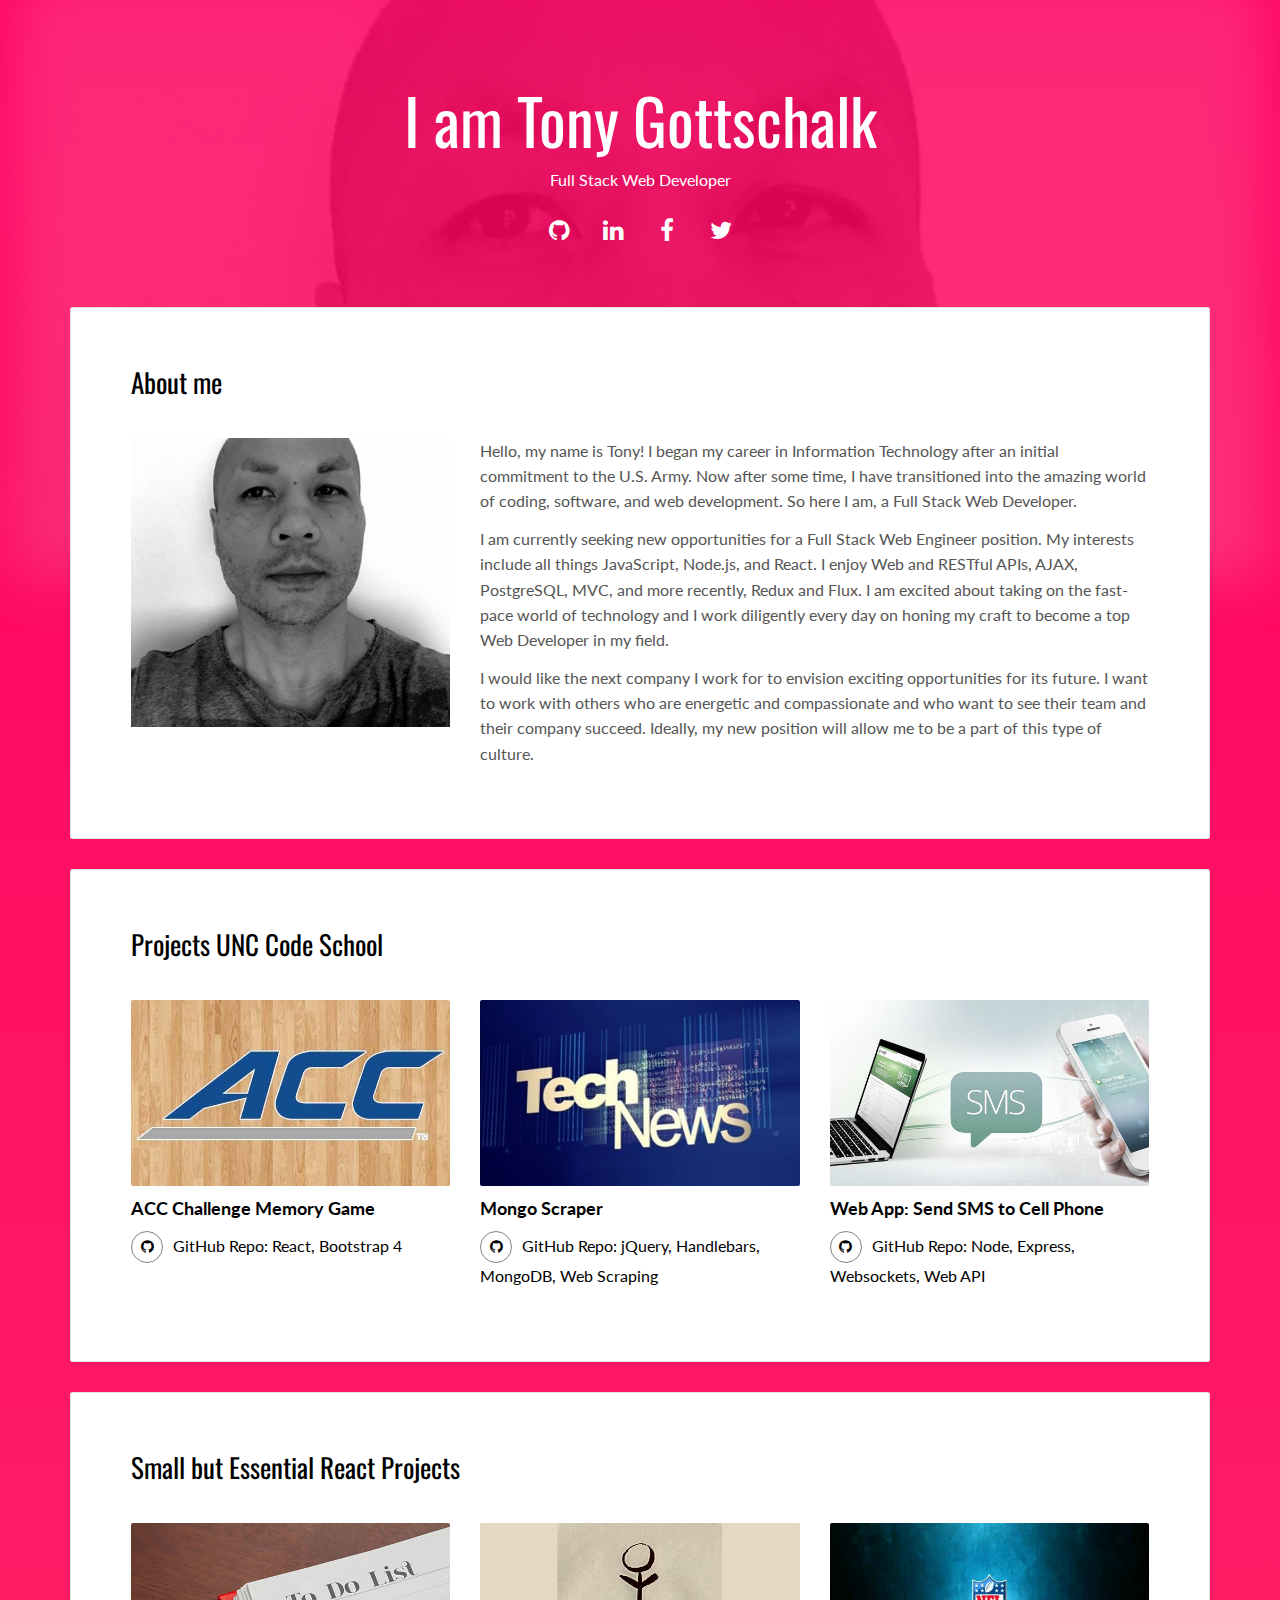
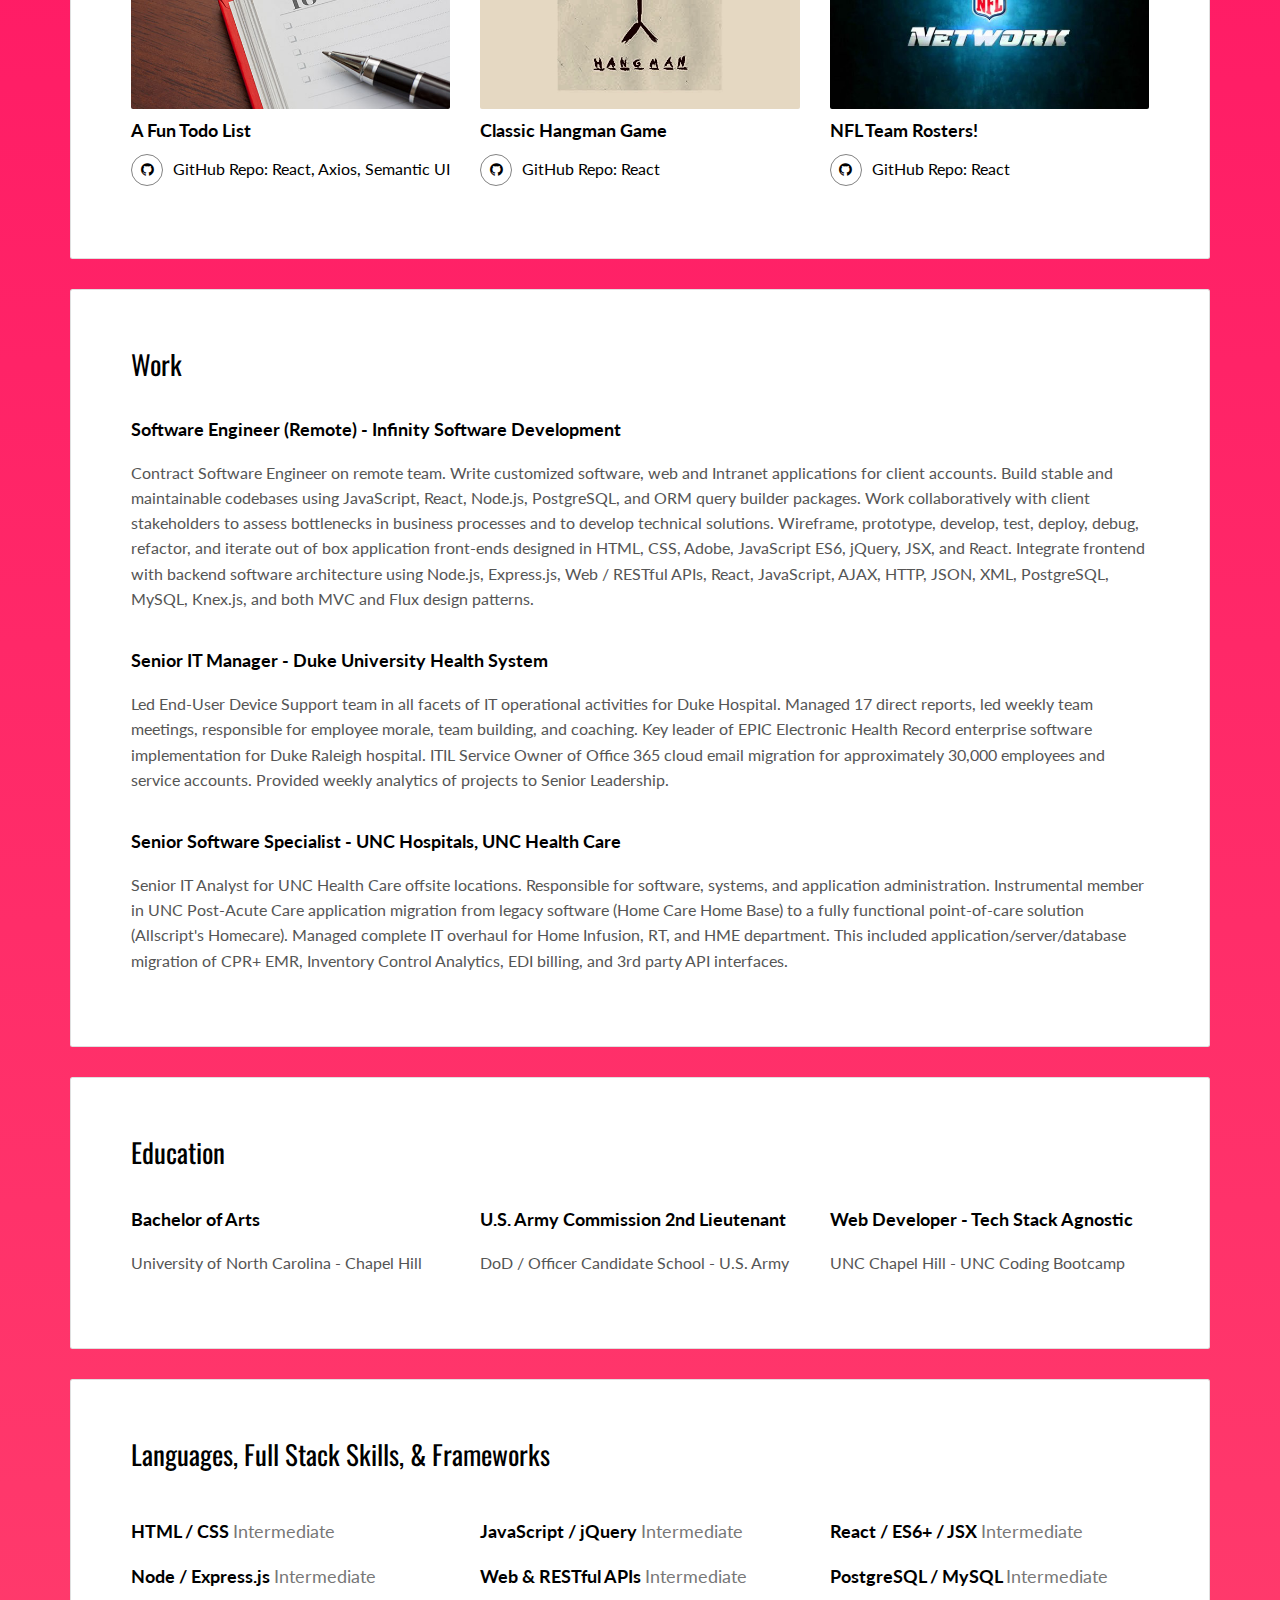
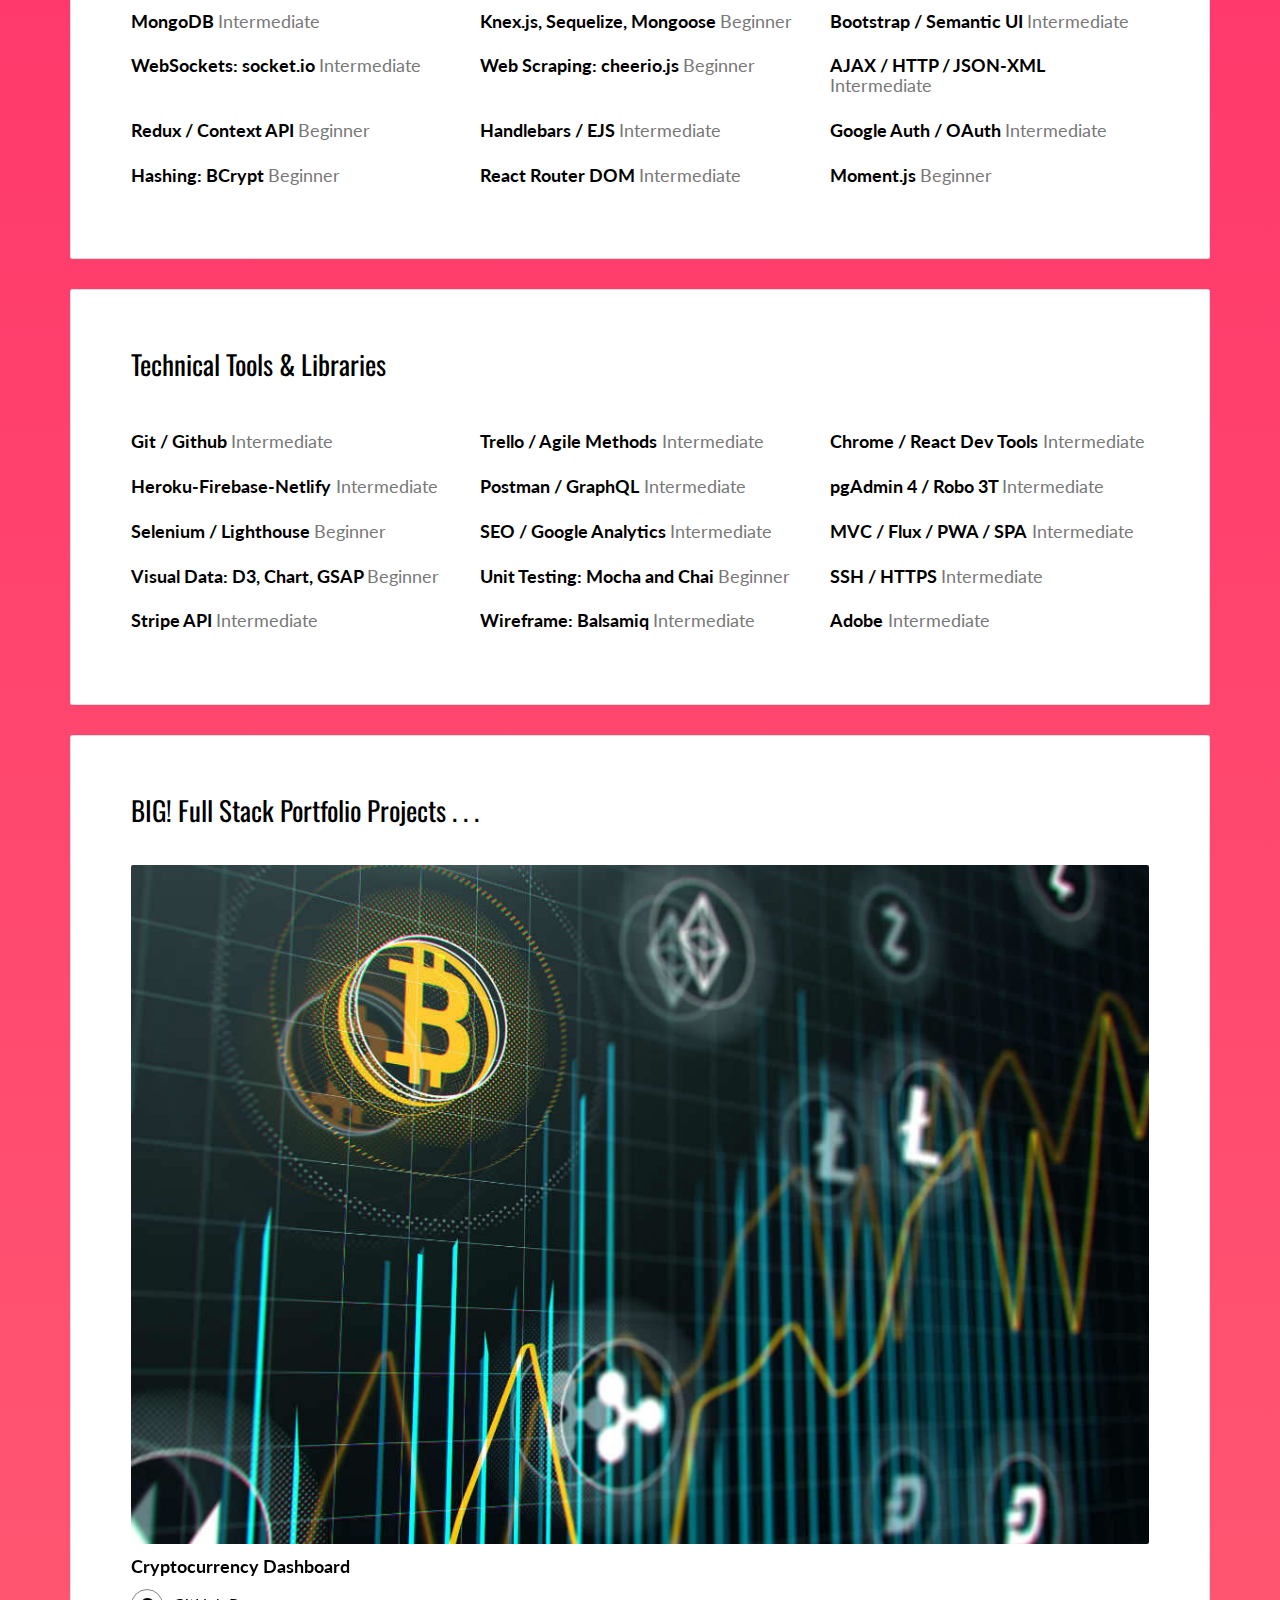
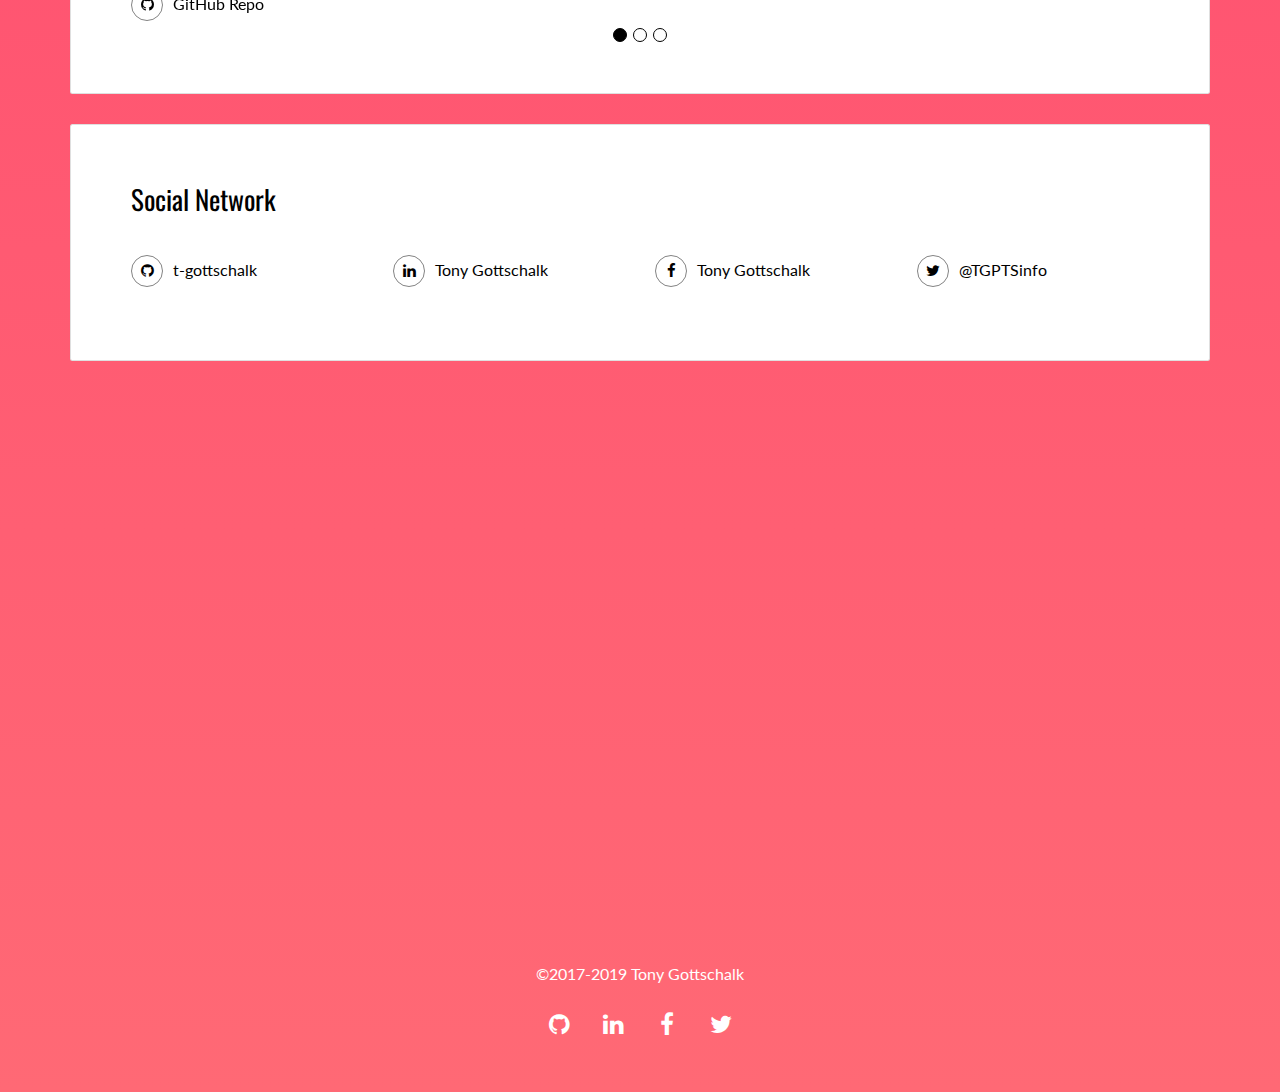
<file: index.html>
<!DOCTYPE html>
<html lang="en">
<head>
  <meta charset="UTF-8">
  <meta content="IE=edge" http-equiv="X-UA-Compatible">
  <meta content="width=device-width, initial-scale=1" name="viewport">
  <meta content="description" name="description">
  <meta name="google" content="notranslate" />
  <!-- Disable tap highlight on IE -->
  <meta name="msapplication-tap-highlight" content="no">
  <link rel="apple-touch-icon" sizes="180x180" href="./assets/apple-icon-180x180.png">
  <!-- <link href="./assets/favicon.png" rel="icon"> -->
  <link rel="shortcut icon" type="image/png" href="./assets/favicon.png"/>
  <title>T.G | Tony Gottschalk</title>  
<link href="./assets/css/style.css" rel="stylesheet">
</head>

<body>
<div class="background-color-layer" style="background-image: url('assets/images/img-01.jpg')">
</div>
<main class="content-wrapper">
  <header class="white-text-container section-container">
    <div class="text-center">
      <h1>I am Tony Gottschalk</h1>
      <p>Full Stack Web Developer</p>
      <p>
        <a class="fa-icon fa-icon-2x" href="https://github.com/t-gottschalk" target="_blank" title="">
          <i class="fa fa-github"></i>
        </a>
        <a class="fa-icon fa-icon-2x" href="https://www.linkedin.com/in/tony-gottschalk-69bb03151/" target="_blank" title="">
          <i class="fa fa-linkedin"></i>
        </a>
        <a class="fa-icon fa-icon-2x" href="https://www.facebook.com/tony.gottschalk2017" target="_blank" title="">
          <i class="fa fa-facebook"></i>
        </a>
        <a class="fa-icon fa-icon-2x" href="https://twitter.com/TGPTSinfo" target="_blank" title="">
          <i class="fa fa-twitter"></i>
        </a>
      </p>
    </div>
  </header>

<!-- Add your site or app content here -->
 
 <div class="container">
   <div class="row">
     <div class="col-xs-12">
        <div class="card">
          <div class="card-block">
            <h2>About me</h2>
            <div class="row">
              <div class="col-md-4">
                <p><img src="./assets/images/img-01.jpg" class="img-responsive" alt=""></p>
              </div>
              <div class="col-md-8">

              <p>Hello, my name is Tony! I began my career in Information Technology after an initial commitment to the U.S. Army. Now after some time, I have transitioned into the amazing world of coding, software, and web development. So here I am, a Full Stack Web Developer.</p>
              
              <!-- <p> My strong work experience in Information Technology, Healthcare, Military, and Fortune 500 companies provides an excellent understanding of business knowledge and professionalism. I am confident in both my coding ability and my technical competency, as well as my ability to communicate with co-workers and clients. Working in teams while in the Army was essential to accomplishing the mission and working as a team in Healthcare enabled us to deliver critically important patient care. I am also comfortable working independently to complete daily tasks and playing my role in large projects.</p> -->

              <p>I am currently seeking new opportunities for a Full Stack Web Engineer position. My interests include all things JavaScript, Node.js, and React. I enjoy Web and RESTful APIs, AJAX, PostgreSQL, MVC, and more recently, Redux and Flux. I am excited about taking on the fast-pace world of technology and I work diligently every day on honing my craft to become a top Web Developer in my field.</p>

              <p>I would like the next company I work for to envision exciting opportunities for its future. I want to work with others who are energetic and compassionate and who want to see their team and their company succeed. Ideally, my new position will allow me to be a part of this type of culture.</p>

              </div>
            </div>
          </div>
        </div>

        <div class="card">
          <div class="card-block">
            <h2>Projects UNC Code School</h2>
            <div class="row">
              <div class="col-md-4">
                <a href="https://t-gottschalk.github.io/acc-challenge/" target="_blank" style="text-decoration: none;"><img src="./assets/images/img-02.jpg" class="img-responsive img-hover" alt=""></a>
                <h3 class="h5">ACC Challenge Memory Game</h3>
                <p class="social-buttons"><a href="https://github.com/t-gottschalk/acc-challenge" target="_blank" title=""><span class="social-round-icon fa-icon"><i class="fa fa-github"></i></span>GitHub Repo: React, Bootstrap 4</a></p>
              </div>
              <div class="col-md-4">
                <a href="https://whispering-coast-33878.herokuapp.com/" target="_blank" style="text-decoration: none;"><img src="./assets/images/img-03.jpg" class="img-responsive img-hover" alt=""></a>
                <h3 class="h5">Mongo Scraper</h3>
                <p class="social-buttons"><a href="https://github.com/t-gottschalk/Mongo-Scraper" target="_blank" title=""><span class="social-round-icon fa-icon"><i class="fa fa-github"></i></span>GitHub Repo: jQuery, Handlebars, MongoDB, Web Scraping</a></p>
              </div>
              <div class="col-md-4">
                <a href="https://pacific-atoll-54544.herokuapp.com" target="_blank" style="text-decoration: none;"><img src="./assets/images/img-04.jpg" class="img-responsive img-hover" alt=""></a>
                <h3 class="h5">Web App: Send SMS to Cell Phone</h3>
                <p class="social-buttons"><a href="https://github.com/t-gottschalk/text-me-please" target="_blank" title=""><span class="social-round-icon fa-icon"><i class="fa fa-github"></i></span>GitHub Repo: Node, Express, Websockets, Web API</a></p>
              </div>
              <!-- <div class="col-md-4">
                <a href="https://t-gottschalk.github.io/Firebase/" target="_blank" style="text-decoration: none;"><img src="./assets/images/img-04.jpg" class="img-responsive img-hover" alt=""></a>
                <h3 class="h5">Firebase Train Schedule</h3>
                <p class="social-buttons"><a href="https://github.com/t-gottschalk/Firebase" target="_blank" title=""><span class="social-round-icon fa-icon"><i class="fa fa-github"></i></span>GitHub Repo: JavaScript, jQuery, Momentum.js, Firebase</a></p>
              </div> -->
            </div>
          </div>
        </div>

        <div class="card">
          <div class="card-block">
            <h2>Small but Essential React Projects</h2>
            <div class="row">
              <div class="col-md-4">
                <a href="https://t-gottschalk.github.io/react-todo-list/" target="_blank" style="text-decoration: none;"><img src="./assets/images/img-02r.jpg" class="img-responsive img-hover" alt=""></a>
                <h3 class="h5">A Fun Todo List</h3>
                <p class="social-buttons"><a href="https://github.com/t-gottschalk/react-todo-list" target="_blank" title=""><span class="social-round-icon fa-icon"><i class="fa fa-github"></i></span>GitHub Repo: React, Axios, Semantic UI</a></p>
              </div>
              <div class="col-md-4">
                <a href="https://t-gottschalk.github.io/react-hangman-game/" target="_blank" style="text-decoration: none;"><img src="./assets/images/img-03r.jpg" class="img-responsive img-hover" alt=""></a>
                <h3 class="h5">Classic Hangman Game</h3>
                <p class="social-buttons"><a href="https://github.com/t-gottschalk/react-hangman-game" target="_blank" title=""><span class="social-round-icon fa-icon"><i class="fa fa-github"></i></span>GitHub Repo: React</a></p>
              </div>
              <div class="col-md-4">
                <a href="https://t-gottschalk.github.io/nfl-team-rosters/" target="_blank" style="text-decoration: none;"><img src="./assets/images/img-04r.jpg" class="img-responsive img-hover" alt=""></a>
                <h3 class="h5">NFL Team Rosters!</h3>
                <p class="social-buttons"><a href="https://github.com/t-gottschalk/nfl-team-rosters" target="_blank" title=""><span class="social-round-icon fa-icon"><i class="fa fa-github"></i></span>GitHub Repo: React</a></p>
              </div>
            </div>
          </div>
        </div>

        <div class="card">
          <div class="card-block">
            <h2>Work</h2>
            <div class="work-experience">
              <h3 class="h5 date-title">Software Engineer (Remote) - <a href="https://www.infinity-software.com/" target="_blank" title="">Infinity Software Development</a>
              </h3>
              <p>
                Contract Software Engineer on remote team. Write customized software, web and Intranet applications for client accounts. Build stable and maintainable codebases using JavaScript, React, Node.js, PostgreSQL, and ORM query builder packages. Work collaboratively with client stakeholders to assess bottlenecks in business processes and to develop technical solutions. Wireframe, prototype, develop, test, deploy, debug, refactor, and iterate out of box application front-ends designed in HTML, CSS, Adobe, JavaScript ES6, jQuery, JSX, and React. Integrate frontend with backend software architecture using Node.js, Express.js, Web / RESTful APIs, React, JavaScript, AJAX, HTTP, JSON, XML, PostgreSQL, MySQL, Knex.js, and both MVC and Flux design patterns.
              </p>
            </div>

            <div class="work-experience">
              <h3 class="h5 date-title">Senior IT Manager - <a href="https://www.dukehealth.org/" target="_blank" title="">Duke University Health System</a>
              </h3>
              <p>
                Led End-User Device Support team in all facets of IT operational activities for Duke Hospital. Managed 17 direct reports, led weekly team meetings, responsible for employee morale, team building, and coaching. Key leader of EPIC Electronic Health Record enterprise software implementation for Duke Raleigh hospital. ITIL Service Owner of Office 365 cloud email migration for approximately 30,000 employees and service accounts. Provided weekly analytics of projects to Senior Leadership.
              </p>
            </div>

            <div class="work-experience">
              <h3 class="h5 date-title">Senior Software Specialist - <a href="https://www.unchealthcare.org/" target="_blank" title="">UNC Hospitals, UNC Health Care</a>
              </h3>
              <p>
                Senior IT Analyst for UNC Health Care offsite locations. Responsible for software, systems, and application administration. Instrumental member in UNC Post-Acute Care application migration from legacy software (Home Care Home Base) to a fully functional point-of-care solution (Allscript's Homecare). Managed complete IT overhaul for Home Infusion, RT, and HME department. This included application/server/database migration of CPR+ EMR, Inventory Control Analytics, EDI billing, and 3rd party API interfaces.
              </p>
            </div>

          </div>
        </div>
        <div class="card">
          <div class="card-block">
            <h2>Education</h2>
            <div class="row">
              <div class="col-md-4">
                <div class="education-experience">
                  <h3 class="h5 date-title">Bachelor of Arts</h3>
                  <p>University of North Carolina - Chapel Hill</p>

                </div>
              </div>
              <div class="col-md-4">
                <div class="education-experience">
                  <h3 class="h5 date-title">U.S. Army Commission 2nd Lieutenant</h3>
                  <p>DoD / Officer Candidate School - U.S. Army</p>
                </div>
              </div>
              <div class="col-md-4">
                <div class="education-experience">
                  <h3 class="h5 date-title">Web Developer - Tech Stack Agnostic</h3>
                  <p>UNC Chapel Hill - UNC Coding Bootcamp</p>
                </div>
              </div>
            </div>
          </div>
        </div>
        
        <div class="card">
          <div class="card-block">
            <h2>Languages, Full Stack Skills, & Frameworks</h2>

            <div class="row">
              <div class="col-md-4">
                <div class="language-experience">
                  <h3 class="h5">HTML / CSS <small> Intermediate</small></h3>
                </div>
              </div>
              <div class="col-md-4">
                <div class="language-experience">
                  <h3 class="h5">JavaScript / jQuery <small> Intermediate</small></h3>
                </div>
              </div>
              <div class="col-md-4">
                <div class="language-experience">
                  <h3 class="h5">React / ES6+ / JSX <small> Intermediate</small></h3>
                </div>
              </div>
            </div>

            <div class="row">
              <div class="col-md-4">
                <div class="language-experience">
                  <h3 class="h5">Node / Express.js <small> Intermediate</small></h3>
                </div>
              </div>
              <div class="col-md-4">
                <div class="language-experience">
                  <h3 class="h5">Web & RESTful APIs <small> Intermediate</small></h3>
                </div>
              </div>
              <div class="col-md-4">
                <div class="language-experience">
                  <h3 class="h5">PostgreSQL / MySQL <small> Intermediate</small></h3>
                </div>
              </div>
            </div>

            <div class="row">
              <div class="col-md-4">
                <div class="language-experience">
                  <h3 class="h5">MongoDB <small> Intermediate</small></h3>
                </div>
              </div>
              <div class="col-md-4">
                <div class="language-experience">
                  <h3 class="h5">Knex.js, Sequelize, Mongoose <small> Beginner</small></h3>
                </div>
              </div>
              <div class="col-md-4">
                <div class="language-experience">
                  <h3 class="h5">Bootstrap / Semantic UI <small> Intermediate</small></h3>
                </div>
              </div>
            </div>

            <div class="row">
              <div class="col-md-4">
                <div class="language-experience">
                  <h3 class="h5">WebSockets: socket.io <small> Intermediate</small></h3>
                </div>
              </div>
              <div class="col-md-4">
                <div class="language-experience">
                  <h3 class="h5">Web Scraping: cheerio.js <small> Beginner</small></h3>
                </div>
              </div>
              <div class="col-md-4">
                <div class="language-experience">
                  <h3 class="h5">AJAX / HTTP / JSON-XML <small> Intermediate</small></h3>
                </div>
              </div>
            </div>

            <div class="row">
              <div class="col-md-4">
                <div class="language-experience">
                  <h3 class="h5">Redux / Context API <small> Beginner</small></h3>
                </div>
              </div>
              <div class="col-md-4">
                <div class="language-experience">
                  <h3 class="h5">Handlebars / EJS <small> Intermediate</small></h3>
                </div>
              </div>
              <div class="col-md-4">
                <div class="language-experience">
                  <h3 class="h5">Google Auth / OAuth <small> Intermediate</small></h3>
                </div>
              </div>
            </div>

            <div class="row">
              <div class="col-md-4">
                <div class="language-experience">
                  <h3 class="h5">Hashing: BCrypt <small> Beginner</small></h3>
                </div>
              </div>
              <div class="col-md-4">
                <div class="language-experience">
                  <h3 class="h5">React Router DOM <small> Intermediate</small></h3>
                </div>
              </div>
              <div class="col-md-4">
                <div class="language-experience">
                  <h3 class="h5">Moment.js <small> Beginner</small></h3>
                </div>
              </div>
            </div>

          </div>
        </div>

        <div class="card">
          <div class="card-block">
            <h2>Technical Tools & Libraries</h2>
            
            <div class="row">
              <div class="col-md-4">
                <div class="language-experience">
                  <h3 class="h5">Git / Github <small> Intermediate</small></h3>
                </div>
              </div>
              <div class="col-md-4">
                <div class="language-experience">
                  <h3 class="h5">Trello / Agile Methods<small> Intermediate</small></h3>
                </div>
              </div>
              <div class="col-md-4">
                <div class="language-experience">
                  <h3 class="h5">Chrome / React Dev Tools<small> Intermediate</small></h3>
                </div>
              </div>
            </div>

            <div class="row">
              <div class="col-md-4">
                <div class="language-experience">
                  <h3 class="h5">Heroku-Firebase-Netlify<small> Intermediate</small></h3>
                </div>
              </div>
              <div class="col-md-4">
                <div class="language-experience">
                  <h3 class="h5">Postman / GraphQL<small> Intermediate</small></h3>
                </div>
              </div>
              <div class="col-md-4">
                <div class="language-experience">
                  <h3 class="h5">pgAdmin 4 / Robo 3T <small> Intermediate</small></h3>
                </div>
              </div>
            </div>

            <div class="row">
              <div class="col-md-4">
                <div class="language-experience">
                  <h3 class="h5">Selenium / Lighthouse <small> Beginner</small></h3>
                </div>
              </div>
              <div class="col-md-4">
                <div class="language-experience">
                  <h3 class="h5">SEO / Google Analytics <small> Intermediate</small></h3>
                </div>
              </div>
              <div class="col-md-4">
                <div class="language-experience">
                  <h3 class="h5">MVC / Flux / PWA / SPA<small> Intermediate</small></h3>
                </div>
              </div>
            </div>

            <div class="row">
              <div class="col-md-4">
                <div class="language-experience">
                  <h3 class="h5">Visual Data: D3, Chart, GSAP <small> Beginner</small></h3>
                </div>
              </div>
              <div class="col-md-4">
                <div class="language-experience">
                  <h3 class="h5">Unit Testing: Mocha and Chai <small> Beginner</small></h3>
                </div>
              </div>
              <div class="col-md-4">
                <div class="language-experience">
                  <h3 class="h5">SSH / HTTPS <small> Intermediate</small></h3>
                </div>
              </div>
            </div>

            <div class="row">
              <div class="col-md-4">
                <div class="language-experience">
                  <h3 class="h5">Stripe API <small> Intermediate</small></h3>
                </div>
              </div>
              <div class="col-md-4">
                <div class="language-experience">
                  <h3 class="h5">Wireframe: Balsamiq <small> Intermediate</small></h3>
                </div>
              </div>
              <div class="col-md-4">
                <div class="language-experience">
                  <h3 class="h5">Adobe<small> Intermediate</small></h3>
                </div>
              </div>
            </div>

          </div>
        </div>

        <div class="card">
          <div class="card-block">
            <h2>BIG! Full Stack Portfolio Projects . . . </h2>
            <div id="carousel-example-generic" class="carousel slide" data-ride="carousel">
            
            <!-- Wrapper for slides -->
            <div class="carousel-inner" role="listbox">
              <div class="item active">
                <a href="https://cryptoclash.herokuapp.com" target="_blank" style="text-decoration: none;"><img src="./assets/images/img-05.jpg" class="img-responsive img-hover" alt="..."></a>
                <div class="carousel-caption">
                  <h3 class="h5">Cryptocurrency Dashboard</h3>
                  <p class="social-buttons"><a href="https://github.com/t-gottschalk/project-1" target="_blank" title=""><span class="social-round-icon fa-icon"><i class="fa fa-github"></i></span>GitHub Repo</a></p>
                </div>
              </div>
              
              <div class="item">
                <a href="https://face-recognition-react-app.herokuapp.com" target="_blank" style="text-decoration: none;"><img src="./assets/images/img-06.jpg" class="img-responsive img-hover" alt="..."></a>
                <div class="carousel-caption">
                  <h3 class="h5">Face Recognition</h3>
                    <p class="social-buttons">
                      <a href="https://github.com/t-gottschalk/face-recognition-front-end" target="_blank" title=""><span class="social-round-icon fa-icon"><i class="fa fa-github"></i></span>GitHub Repo: Front-End React</a>

                      <a href="https://github.com/t-gottschalk/face-recognition-back-end-api" target="_blank" title=""><span class="social-round-icon fa-icon"><i class="fa fa-github"></i></span>GitHub Repo: Back-End Node</a>
                    </p>
                </div>
              </div>

              <div class="item">
                <img src="./assets/images/img-07.jpg" class="img-responsive img-hover" alt="...">
                <div class="carousel-caption">
                  <h3 class="h5">React Slack App - Coming Soon!</h3>
                  <p class="social-buttons"><a href="https://github.com/t-gottschalk" target="_blank" title=""><span class="social-round-icon fa-icon"><i class="fa fa-github"></i></span>GitHub Repo</a></p>
                </div>
              </div>
            </div>

            <!-- Indicators -->
            <ol class="carousel-indicators">
              <li data-target="#carousel-example-generic" data-slide-to="0" class="active"></li>
              <li data-target="#carousel-example-generic" data-slide-to="1"></li>
              <li data-target="#carousel-example-generic" data-slide-to="2"></li>
            </ol>

          </div>
          </div>
        </div>
        
        <div class="card">
          <div class="card-block">
            <h2>Social Network</h2>
            <div class="row">
              <div class="col-md-3">
                <p class="social-buttons"><a href="https://github.com/t-gottschalk" target="_blank" title=""><span class="social-round-icon fa-icon"><i class="fa fa-github"></i></span>t-gottschalk</a></p>
              </div>
              <div class="col-md-3">
                <p class="social-buttons"><a href="https://www.linkedin.com/in/tony-gottschalk-69bb03151/" target="_blank" title=""><span class="social-round-icon fa-icon"><i class="fa fa-linkedin"></i></span>Tony Gottschalk</a></p>
              </div>
              <div class="col-md-3">
                <p class="social-buttons"><a href="https://www.facebook.com/tony.gottschalk2017" target="_blank" title=""><span class="social-round-icon fa-icon"><i class="fa fa-facebook"></i></span>Tony Gottschalk</a></p>
              </div>
              <div class="col-md-3">
                <p class="social-buttons"><a href="https://twitter.com/TGPTSinfo" target="_blank" title=""><span class="social-round-icon fa-icon"><i class="fa fa-twitter"></i></span>@TGPTSinfo</a></p>
              </div>
            </div>
          </div>
        </div>

        <div class="card">
          <div class="card-block">
            <h2>Contact</h2>
            <form action="https://formspree.io/tony.gottschalk@alumni.unc.edu" method="POST" class="reveal-content">
              <div class="form-group">
                <input type="email" name="name" class="form-control" id="email" placeholder="Email">
              </div>
              <div class="form-group">
                <input type="text" name="name" class="form-control" id="subject" placeholder="Subject">
              </div>
              <div class="form-group">
                <textarea name="name" class="form-control" rows="5" placeholder="Enter your message"></textarea>
              </div>
              <div class="form-group">
                <button type="submit" class=" btn btn-primary">Send message</button>
              </div> 
            </form>
          </div>
        </div>
     </div>
   </div>
 </div>
</main>
<footer class="footer-container white-text-container text-center">
  <div class="container">
    <div class="row">
      <div class="col-xs-12">
        <p>©2017-2019 Tony Gottschalk</p>
        <p>
          <a class="fa-icon fa-icon-2x" href="https://github.com/t-gottschalk" target="_blank" title="">
            <i class="fa fa-github"></i>
          </a>
          <a class="fa-icon fa-icon-2x" href="https://www.linkedin.com/in/tony-gottschalk-69bb03151/" target="_blank" title="">
            <i class="fa fa-linkedin"></i>
          </a>
          <a class="fa-icon fa-icon-2x" href="https://www.facebook.com/tony.gottschalk2017" target="_blank" title="">
            <i class="fa fa-facebook"></i>
          </a>
          <a class="fa-icon fa-icon-2x" href="https://twitter.com/TGPTSinfo" target="_blank" title="">
            <i class="fa fa-twitter"></i>
          </a>
        </p>
      </div>
    </div>
  </div>
</footer>

<script>
  document.addEventListener("DOMContentLoaded", function (event) {
     scrollRevelation('.card');
  });
</script>
<script type="text/javascript" src="./assets/javascript/script.js"></script>
</body>
</html>
</file>
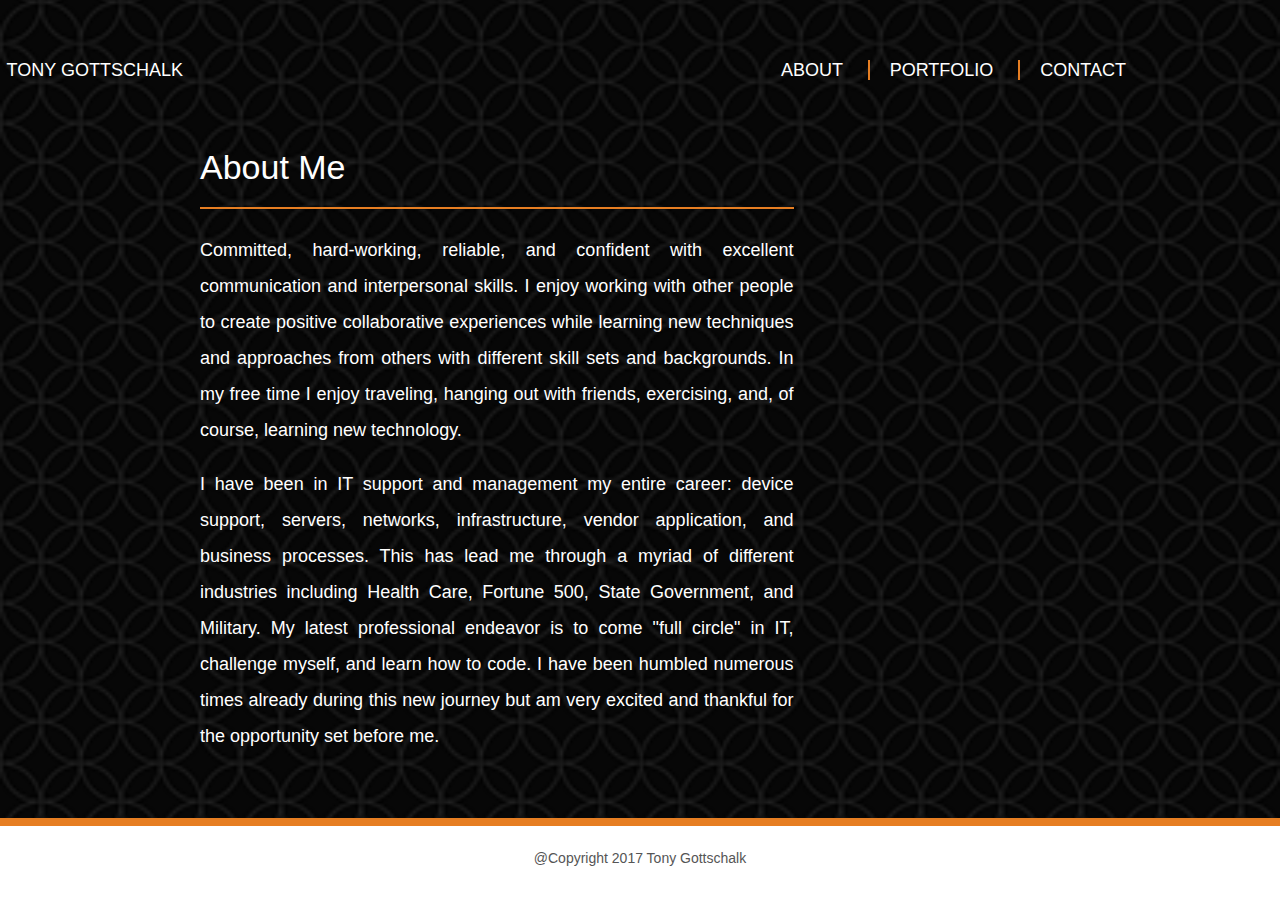
<file: Personal Webpage ver 01/index.html>
<!DOCTYPE html>
<html lang="eng">
	<head>
		<link rel="stylesheet" type="text/css" href="assets/css/normalize.css">
		<link rel="stylesheet" type="text/css" href="assets/css/grid.css">
		<link rel="stylesheet" type="text/css" href="assets/css/style.css">
		<title>About Me</title>
	</head>
	<body>
		<header>
			<section class="main-header">
				<tr class="main-nav">
					<td><a class="name" href="#">Tony Gottschalk</a></td>
					<td><a class="about" href="https://www.linkedin.com/in/tony-gottschalk-69bb03151/" target="_blank">About</a></td>
					<td><a class="bar-one" href="#"></a></td>
					<td><a class="portfolio" href="https://github.com/t-gottschalk" target="_blank">Portfolio</a></td>
					<td><a class="bar-two" href="#"></a></td>
					<td><a class="contact" href="contact.html" target="_blank">Contact</a></td>
					<td><a class="bar-three" href="#"></a></td>
				</tr>
			</section>
		</header>
		<main>
			<section class="main-body">
				<h1>About Me</h1>
				<p>Committed, hard-working, reliable, and confident with excellent communication and interpersonal skills. I enjoy working with other people to create positive collaborative experiences while learning new techniques and approaches from others with different skill sets and backgrounds. In my free time I enjoy traveling, hanging out with friends, exercising, and, of course, learning new technology.</p>
				<p>I have been in IT support and management my entire career: device support, servers, networks, infrastructure, vendor application, and business processes. This has lead me through a myriad of different industries including Health Care, Fortune 500, State Government, and Military. My latest professional endeavor is to come "full circle" in IT, challenge myself, and learn how to code. I have been humbled numerous times already during this new journey but am very excited and thankful for the opportunity set before me.</p>
			</section>
		</main>
		<footer>
			<section class="main-footer">
				<p>@Copyright 2017 Tony Gottschalk</p>
			</section>
		</footer>
	</body>
</html>
</file>
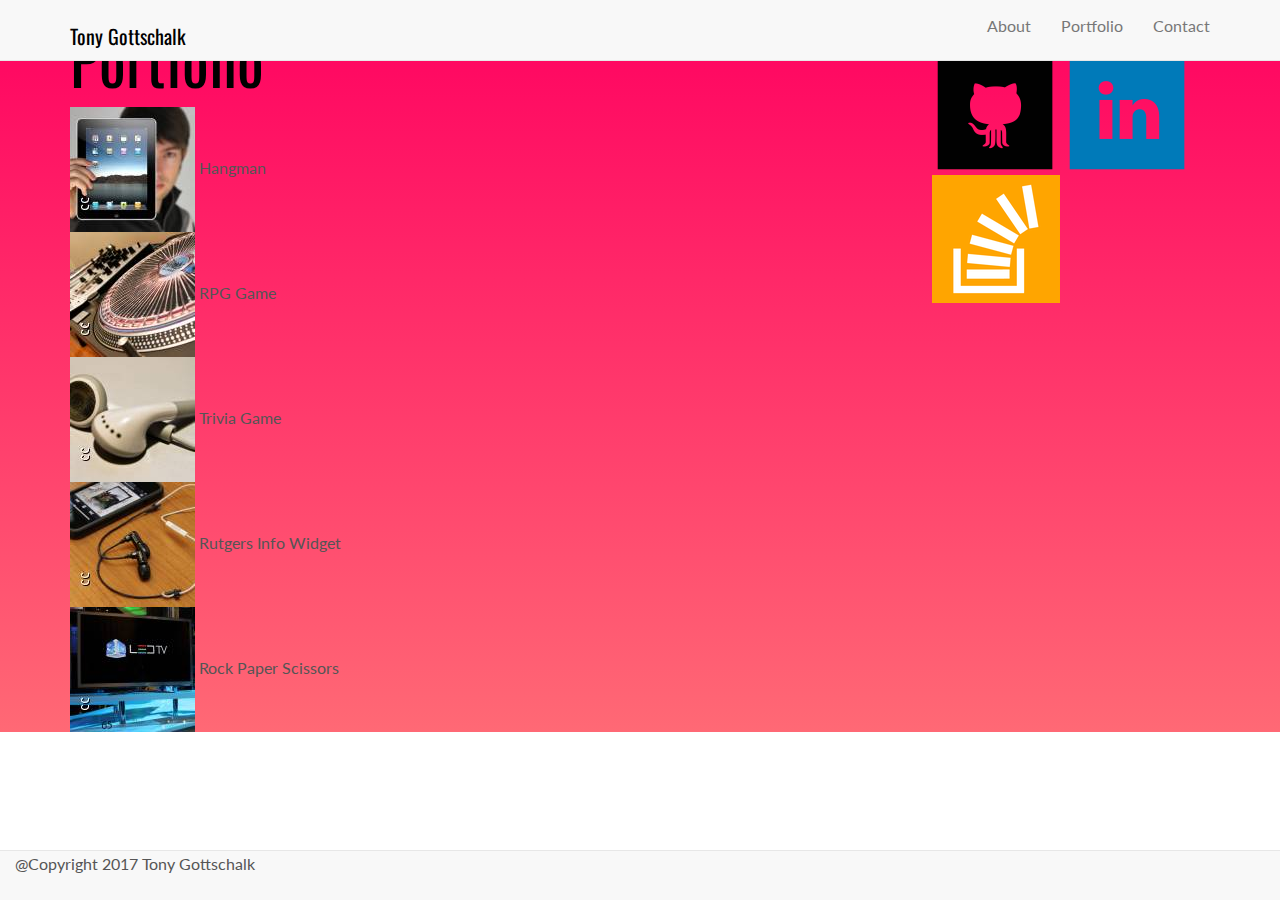
<file: portfolio.html>
<!DOCTYPE html>
<html lang="eng">
<head>
	<meta charset="utf-8">
	<link rel="stylesheet" href="https://maxcdn.bootstrapcdn.com/bootstrap/3.3.7/css/bootstrap.min.css" integrity="sha384-BVYiiSIFeK1dGmJRAkycuHAHRg32OmUcww7on3RYdg4Va+PmSTsz/K68vbdEjh4u" crossorigin="anonymous">
	<link rel="stylesheet" type="text/css" href="assets/css/style.css">
	<title>Portfolio</title>
</head>
<body>
	<header>
		<nav class="navbar navbar-default navbar-fixed-top main-nav">
			<div class="container">
				<div class="navbar-header">
					<button type="button" class="navbar-toggle collapsed" data-toggle="collapse" data-target="#bs-nav-demo" aria-expanded="false">
					<span class="sr-only">Toggle navigation</span>
					<span class="icon-bar"></span>
					<span class="icon-bar"></span>
					<span class="icon-bar"></span>
				</button>
					<h3 class="name">Tony Gottschalk</h3>
				</div>
				<!-- Collect the nav links, forms, and other content for toggling -->
				
<!-- id="bs-example-navbar-collapse-1" -->
				<div class="collapse navbar-collapse" id="bs-nav-demo">
					<ul class="nav navbar-nav navbar-right">
						<li><a id="about" href="index.html"><span>About</span></a></li>
						<li><a id="portfolio" href="portfolio.html"><span>Portfolio</span></a></li>
						<li><a id="contact" href="contact.html"><span>Contact</span></a></li>
					</ul>
				</div><!-- /.navbar-collapse -->
			</div><!-- /.container -->
		</nav>
	</header>

	<div class="container">
		<!-- 1st Row -->
		<div class="row">
			<!-- 1st Column -->
			<main>
				<div class="col-md-8 main-body">
					<section class="main-portfolio">
						<h1>Portfolio</h1>
						<div class="portfolio-image">
							<img src="assets/css/img/hangman.jpeg">
							<span class="overlay">Hangman</span>
						</div>
						
						<div class="portfolio-image">
							<img src="assets/css/img/rpg game.jpeg"></img>
							<span class="overlay">RPG Game</span>
						</div>
						
						<div class="portfolio-image">
							<img src="assets/css/img/trivia game.jpeg"></img>
							<span class="overlay">Trivia Game</span>
						</div>

						<div class="portfolio-image">
							<img src="assets/css/img/rutgers info widget.jpeg"></img>
							<span class="overlay">Rutgers Info Widget</span>
						</div>

						<div class="portfolio-image">
							<img src="assets/css/img/rock paper scissors.jpeg"></img>
							<span class="overlay">Rock Paper Scissors</span>
						</div>
					</section>
				</div>
			</main>
		<!-- 2nd Column -->
		<section>
			<div class="col-md-1"></div>
		</section>
		<!-- 3rd Column -->
		<aside>
			<div class="col-md-3 main-aside">
				<div class="row">
					<h4>Connect with Me</h4>
					<div class="image-container">
						<a id="imagelink1" href="https://github.com/t-gottschalk" target="_blank"><img src="assets/css/img/github.png" alt="GitHub"></a>
						
						<a id="imagelink2" href="https://www.linkedin.com/in/tony-gottschalk-69bb03151//" target="_blank">
							<img src="assets/css/img/linkedin.png" alt="LinkedIn"></a>
						
						<a id="imagelink3" href="https://stackoverflow.com/users/8832801/tony-gottschalk" target="_blank">
							<img src="assets/css/img/stackoverflow.png" alt="Stack Overflow"></a>
					</div>
				</div>
			</div>
		</aside>
		</div><!--Closes .row-->
	</div><!--Closes .container-->

	<nav class="navbar navbar-default navbar-fixed-bottom">
		<div class="container-fluid">
			<footer>
				<section class="main-footer">
					<p>@Copyright 2017 Tony Gottschalk</p>
				</section>
			</footer>
		</div>
	</nav>

<script src="https://code.jquery.com/jquery-3.2.1.js"
integrity="sha256-DZAnKJ/6XZ9si04Hgrsxu/8s717jcIzLy3oi35EouyE="
crossorigin="anonymous">
</script>

<script src="https://maxcdn.bootstrapcdn.com/bootstrap/3.3.7/js/bootstrap.min.js" integrity="sha384-Tc5IQib027qvyjSMfHjOMaLkfuWVxZxUPnCJA7l2mCWNIpG9mGCD8wGNIcPD7Txa" crossorigin="anonymous">
</script>

</body>
</html>
</file>
<file: Personal Webpage ver 01/assets/css/grid.css>
/*  SECTIONS  ============================================================================= */

.section {
	clear: both;
	padding: 0px;
	margin: 0px;
}

/*  GROUPING  ============================================================================= */

.row {
    zoom: 1; /* For IE 6/7 (trigger hasLayout) */
}

.row:before,
.row:after {
    content:"";
    display:table;
}
.row:after {
    clear:both;
}

/*  GRID COLUMN SETUP   ==================================================================== */

.col {
	display: block;
	float:left;
	margin: 1% 0 1% 1.6%;
}

.col:first-child { margin-left: 0; } /* all browsers except IE6 and lower */


/*  REMOVE MARGINS AS ALL GO FULL WIDTH AT 480 PIXELS */

@media only screen and (max-width: 480px) {
	.col { 
		/*margin: 1% 0 1% 0%;*/
        margin: 0;
	}
}


/*  GRID OF TWO   ============================================================================= */


.span-2-of-2 {
	width: 100%;
}

.span-1-of-2 {
	width: 49.2%;
}

/*  GO FULL WIDTH AT LESS THAN 480 PIXELS */

@media only screen and (max-width: 480px) {
	.span-2-of-2 {
		width: 100%; 
	}
	.span-1-of-2 {
		width: 100%; 
	}
}


/*  GRID OF THREE   ============================================================================= */

	
.span-3-of-3 {
	width: 100%; 
}

.span-2-of-3 {
	width: 66.13%; 
}

.span-1-of-3 {
	width: 32.26%; 
}


/*  GO FULL WIDTH AT LESS THAN 480 PIXELS */

@media only screen and (max-width: 480px) {
	.span-3-of-3 {
		width: 100%; 
	}
	.span-2-of-3 {
		width: 100%; 
	}
	.span-1-of-3 {
		width: 100%;
	}
}

/*  GRID OF FOUR   ============================================================================= */

	
.span-4-of-4 {
	width: 100%; 
}

.span-3-of-4 {
	width: 74.6%; 
}

.span-2-of-4 {
	width: 49.2%; 
}

.span-1-of-4 {
	width: 23.8%; 
}


/*  GO FULL WIDTH AT LESS THAN 480 PIXELS */

@media only screen and (max-width: 480px) {
	.span-4-of-4 {
		width: 100%; 
	}
	.span-3-of-4 {
		width: 100%; 
	}
	.span-2-of-4 {
		width: 100%; 
	}
	.span-1-of-4 {
		width: 100%; 
	}
}


/*  GRID OF FIVE   ============================================================================= */

	
.span-5-of-5 {
	width: 100%;
}

.span-4-of-5 {
  	width: 79.68%; 
}

.span-3-of-5 {
  	width: 59.36%; 
}

.span-2-of-5 {
  	width: 39.04%;
}

.span-1-of-5 {
  	width: 18.72%;
}


/*  GO FULL WIDTH AT LESS THAN 480 PIXELS */

@media only screen and (max-width: 480px) {
	.span-5-of-5 {
		width: 100%; 
	}
	.span-4-of-5 {
		width: 100%; 
	}
	.span-3-of-5 {
		width: 100%; 
	}
	.span-2-of-5 {
		width: 100%; 
	}
	.span-1-of-5 {
		width: 100%; 
	}
}


/*  GRID OF SIX   ============================================================================= */


.span-6-of-6 {
	width: 100%;
}

.span-5-of-6 {
  	width: 83.06%;
}

.span-4-of-6 {
  	width: 66.13%;
}

.span-3-of-6 {
  	width: 49.2%;
}

.span-2-of-6 {
  	width: 32.26%;
}

.span-1-of-6 {
  	width: 15.33%;
}


/*  GO FULL WIDTH AT LESS THAN 480 PIXELS */

@media only screen and (max-width: 480px) {
	.span-6-of-6 {
		width: 100%; 
	}
	.span-5-of-6 {
		width: 100%; 
	}
	.span-4-of-6 {
		width: 100%; 
	}
	.span-3-of-6 {
		width: 100%; 
	}
	.span-2-of-6 {
		width: 100%; 
	}
	.span-1-of-6 {
		width: 100%; 
	}
}



/*  GRID OF SEVEN   ============================================================================= */


.span-7-of-7 {
	width: 100%;
}

.span-6-of-7 {
	width: 85.48%;
}

.span-5-of-7 {
  	width: 70.97%;
}

.span-4-of-7 {
  	width: 56.45%;
}

.span-3-of-7 {
  	width: 41.94%;
}

.span-2-of-7 {
  	width: 27.42%;
}

.span-1-of-7 {
  	width: 12.91%;
}


/*  GO FULL WIDTH AT LESS THAN 480 PIXELS */

@media only screen and (max-width: 480px) {
	.span-7-of-7 {
		width: 100%; 
	}
	.span-6-of-7 {
		width: 100%; 
	}
	.span-5-of-7 {
		width: 100%; 
	}
	.span-4-of-7 {
		width: 100%; 
	}
	.span-3-of-7 {
		width: 100%; 
	}
	.span-2-of-7 {
		width: 100%; 
	}
	.span-1-of-7 {
		width: 100%; 
	}
}


/*  GRID OF EIGHT   ============================================================================= */

	
.span-8-of-8 {
	width: 100%;
}

.span-7-of-8 {
	width: 87.3%; 
}

.span-6-of-8 {
	width: 74.6%; 
}

.span-5-of-8 {
	width: 61.9%; 
}

.span-4-of-8 {
	width: 49.2%; 
}

.span-3-of-8 {
	width: 36.5%;
}

.span-2-of-8 {
	width: 23.8%; 
}

.span-1-of-8 {
	width: 11.1%; 
}


/*  GO FULL WIDTH AT LESS THAN 480 PIXELS */

@media only screen and (max-width: 480px) {
	.span-8-of-8 {
		width: 100%; 
	}
	.span-7-of-8 {
		width: 100%; 
	}
	.span-6-of-8 {
		width: 100%; 
	}
	.span-5-of-8 {
		width: 100%; 
	}
	.span-4-of-8 {
		width: 100%; 
	}
	.span-3-of-8 {
		width: 100%; 
	}
	.span-2-of-8 {
		width: 100%; 
	}
	.span-1-of-8 {
		width: 100%; 
	}
}


/*  GRID OF NINE   ============================================================================= */


.span-9-of-9 {
	width: 100%;
}

.span-8-of-9 {
	width: 88.71%;
}

.span-7-of-9 {
	width: 77.42%; 
}

.span-6-of-9 {
	width: 66.13%; 
}

.span-5-of-9 {
	width: 54.84%; 
}

.span-4-of-9 {
	width: 43.55%; 
}

.span-3-of-9 {
	width: 32.26%;
}

.span-2-of-9 {
	width: 20.97%; 
}

.span-1-of-9 {
	width: 9.68%; 
}


/*  GO FULL WIDTH AT LESS THAN 480 PIXELS */

@media only screen and (max-width: 480px) {
	.span-9-of-9 {
		width: 100%; 
	}
	.span-8-of-9 {
		width: 100%; 
	}
	.span-7-of-9 {
		width: 100%; 
	}
	.span-6-of-9 {
		width: 100%; 
	}
	.span-5-of-9 {
		width: 100%; 
	}
	.span-4-of-9 {
		width: 100%; 
	}
	.span-3-of-9 {
		width: 100%; 
	}
	.span-2-of-9 {
		width: 100%; 
	}
	.span-1-of-9 {
		width: 100%; 
	}
}


/*  GRID OF TEN   ============================================================================= */


.span-10-of-10 {
	width: 100%;
}

.span-9-of-10 {
	width: 89.84%;
}

.span-8-of-10 {
	width: 79.68%;
}

.span-7-of-10 {
	width: 69.52%; 
}

.span-6-of-10 {
	width: 59.36%; 
}

.span-5-of-10 {
	width: 49.2%; 
}

.span-4-of-10 {
	width: 39.04%; 
}

.span-3-of-10 {
	width: 28.88%;
}

.span-2-of-10 {
	width: 18.72%; 
}

.span-1-of-10 {
	width: 8.56%; 
}


/*  GO FULL WIDTH AT LESS THAN 480 PIXELS */

@media only screen and (max-width: 480px) {
	.span-10-of-10 {
		width: 100%; 
	}
	.span-9-of-10 {
		width: 100%; 
	}
	.span-8-of-10 {
		width: 100%; 
	}
	.span-7-of-10 {
		width: 100%; 
	}
	.span-6-of-10 {
		width: 100%; 
	}
	.span-5-of-10 {
		width: 100%; 
	}
	.span-4-of-10 {
		width: 100%; 
	}
	.span-3-of-10 {
		width: 100%; 
	}
	.span-2-of-10 {
		width: 100%; 
	}
	.span-1-of-10 {
		width: 100%; 
	}
}


/*  GRID OF ELEVEN   ============================================================================= */

.span-11-of-11 {
	width: 100%;
}

.span-10-of-11 {
	width: 90.76%;
}

.span-9-of-11 {
	width: 81.52%;
}

.span-8-of-11 {
	width: 72.29%;
}

.span-7-of-11 {
	width: 63.05%; 
}

.span-6-of-11 {
	width: 53.81%; 
}

.span-5-of-11 {
	width: 44.58%; 
}

.span-4-of-11 {
	width: 35.34%; 
}

.span-3-of-11 {
	width: 26.1%;
}

.span-2-of-11 {
	width: 16.87%; 
}

.span-1-of-11 {
	width: 7.63%; 
}


/*  GO FULL WIDTH AT LESS THAN 480 PIXELS */

@media only screen and (max-width: 480px) {
	.span-11-of-11 {
		width: 100%; 
	}
	.span-10-of-11 {
		width: 100%; 
	}
	.span-9-of-11 {
		width: 100%; 
	}
	.span-8-of-11 {
		width: 100%; 
	}
	.span-7-of-11 {
		width: 100%; 
	}
	.span-6-of-11 {
		width: 100%; 
	}
	.span-5-of-11 {
		width: 100%; 
	}
	.span-4-of-11 {
		width: 100%; 
	}
	.span-3-of-11 {
		width: 100%; 
	}
	.span-2-of-11 {
		width: 100%; 
	}
	.span-1-of-11 {
		width: 100%; 
	}
}


/*  GRID OF TWELVE   ============================================================================= */

.span-12-of-12 {
	width: 100%;
}

.span-11-of-12 {
	width: 91.53%;
}

.span-10-of-12 {
	width: 83.06%;
}

.span-9-of-12 {
	width: 74.6%;
}

.span-8-of-12 {
	width: 66.13%;
}

.span-7-of-12 {
	width: 57.66%; 
}

.span-6-of-12 {
	width: 49.2%; 
}

.span-5-of-12 {
	width: 40.73%; 
}

.span-4-of-12 {
	width: 32.26%; 
}

.span-3-of-12 {
	width: 23.8%;
}

.span-2-of-12 {
	width: 15.33%; 
}

.span-1-of-12 {
	width: 6.86%; 
}


/*  GO FULL WIDTH AT LESS THAN 480 PIXELS */

@media only screen and (max-width: 480px) {
	.span-12-of-12 {
		width: 100%; 
	}
	.span-11-of-12 {
		width: 100%; 
	}
	.span-10-of-12 {
		width: 100%; 
	}
	.span-9-of-12 {
		width: 100%; 
	}
	.span-8-of-12 {
		width: 100%; 
	}
	.span-7-of-12 {
		width: 100%; 
	}
	.span-6-of-12 {
		width: 100%; 
	}
	.span-5-of-12 {
		width: 100%; 
	}
	.span-4-of-12 {
		width: 100%; 
	}
	.span-3-of-12 {
		width: 100%; 
	}
	.span-2-of-12 {
		width: 100%; 
	}
	.span-1-of-12 {
		width: 100%; 
	}
}
</file>
<file: Personal Webpage ver 01/assets/css/style.css>
/* ------------------------------------------------ */
/* GITHUB IO STATIC PAGE ORIGINAL CSS */
/* ------------------------------------------------ */

/* ------------------------------------------------ */
/* BASIC SETUP */
/* ------------------------------------------------ */

* {
	box-sizing: border-box;
}

body {
	background-image: linear-gradient(rgba(0, 0, 0, 0.2), rgba(0, 0, 0, 0.2)), url(img/dark.png);
	font-family: "Helvetica Neue", "Arial", sans-serif;
	background-size: cover;
	background-position: center;
	font-size: 18px;
	font-weight: 300;
	color: white;
	text-rendering: optimizeLegibility;
}

/* ------------------------------------------------ */
/* HEADER */
/* ------------------------------------------------ */

.main-header {
	width: 100%;
	height: 80px;
	position: relative;
	display: inline-block;
	text-decoration: none;
	text-transform: uppercase;
	padding-top: 60px;
	padding-bottom: 25px;
	text-align: right;
	padding-right: 20px

}

.name {
	margin-right: 594px;
	color: #FFFFFF;
	text-decoration: none;
	color: white;
	padding-right: 0px;
	font-size: 18px;
}

.name:link,
.name:visited {
	color: #fff;
	text-decoration: none;
	border-bottom: 2px solid transparent;
	transition: border-bottom 0.2s;
}

.name:hover,
.name:active {
	border-bottom: 2px solid #e67e22;
}

.about {
	color: #FFFFFF;
	text-decoration: none;
	color: white;
	font-size: 18px;
}

.about:link,
.about:visited {
	color: #fff;
	text-decoration: none;
	border-bottom: 2px solid transparent;
	transition: border-bottom 0.2s;
}

.about:hover,
.about:active {
	border-bottom: 2px solid #e67e22;
}

.portfolio {
	color: #FFFFFF;
	text-decoration: none;
	color: white;
	font-size: 18px;
}

.portfolio:link,
.portfolio:visited {
	color: #fff;
	text-decoration: none;
	border-bottom: 2px solid transparent;
	transition: border-bottom 0.2s;
}

.portfolio:hover,
.portfolio:active {
	border-bottom: 2px solid #e67e22;
}

.contact {
	color: #FFFFFF;
	text-decoration: none;
	color: white;
	font-size: 18px;
}

.contact:link,
.contact:visited {
	color: #fff;
	text-decoration: none;
	border-bottom: 2px solid transparent;
	transition: border-bottom 0.2s;
}

.contact:hover,
.contact:active {
	border-bottom: 2px solid #e67e22;
}

.bar-one {
	border-right: 2px solid #e67e22;
	margin-left: 20px;
	margin-right: 20px;
	font-size: 18px;
}

.bar-two {
	border-right: 2px solid #e67e22;
	margin-left: 20px;
	margin-right: 20px;
	font-size: 18px;
}

.bar-three {
	margin-left: 20px;
	margin-right: 20px;
	font-size: 18px;
	padding-right: 94px;
}

/* ------------------------------------------------ */
/* MAIN */
/* ------------------------------------------------ */

.main-body {
	position:absolute;
	width: 62%;
	float: left;
	padding-left: 200px;
	color: #fff;
	text-align: left;
}

.main-body h1 {
	text-align: justify;
	font-size: 34px;
	font-weight: 400;
	padding-bottom: 20px;
	border-bottom: 2px solid #e67e22;
	padding-top: 40px;
}

.main-body p {
	text-align: justify;
	padding-top: 0px;
	margin-bottom: 10px;
	font-weight: 300;
	line-height: 2.0;
}

/* ------------------------------------------------ */
/* ASIDE */
/* ------------------------------------------------ */

/* ------------------------------------------------ */
/* FOOTER */
/* ------------------------------------------------ */

.main-footer {
	position: fixed;
	left: 0;
    bottom: 0;
	width: 100%;
	background-color: white;
	text-align: center;
	color: #555;
	border-top: 8px solid #e67e22;
}

.main-footer p {
	padding-bottom: 20px;
	font-size: 14px;
	padding-top: 10px;
}

/* ------------------------------------------------ */
/* CONTACT PAGE */
/* ------------------------------------------------ */

.main-form form {
	position: absolute;
	width: 690px;
	margin-left: 200px;
	color: #fff;
	text-align: left;
	line-height: 1.8;
	font-weight: 300;
}

.main-form form h1 {
	text-align: justify;
	font-size: 34px;
	font-weight: 400;
	padding-bottom: 20px;
	padding-top: 20px;
	border-bottom: 2px solid #e67e22;
}

.contact-row {
	font-size: 20px;
	padding-top: 10px;
}

.contact-row input {
	line-height: 30px
}

button {
	text-decoration: none;
	background: none;
	color: inherit;
	padding: 8px 24px;
	cursor: pointer;
	outline: inherit;
	font-size: 18px;
	font-weight: 300;
	border: 2px solid #e67e22;
	border-radius: 200px;
	transition: background-color 0.2s, border 0.2s, color 0.2s;
}

button:link,
button:visited {
	color: #fff;
}

button:hover,
button:active {
	color: #e67e22;
}

#thankyou_message {
	margin-top: 200px;
	text-align: center;
	font-size: 24px;
	font-weight: 300;
}
</file>
<file: assets/css/style.css>
@import url(https://fonts.googleapis.com/css?family=Lato:400,700|Oswald);@import url(https://maxcdn.bootstrapcdn.com/font-awesome/4.7.0/css/font-awesome.min.css);/*!
 * Bootstrap v3.3.7 (http://getbootstrap.com)
 * Copyright 2011-2016 Twitter, Inc.
 * Licensed under MIT (https://github.com/twbs/bootstrap/blob/master/LICENSE)
 */
/*! normalize.css v3.0.3 | MIT License | github.com/necolas/normalize.css */html{font-family:sans-serif;-ms-text-size-adjust:100%;-webkit-text-size-adjust:100%}body{margin:0}article,aside,details,figcaption,figure,footer,header,hgroup,main,menu,nav,section,summary{display:block}audio,canvas,progress,video{display:inline-block;vertical-align:baseline}audio:not([controls]){display:none;height:0}[hidden],template{display:none}a{background-color:transparent}a:active,a:hover{outline:0}abbr[title]{border-bottom:1px dotted}b,strong{font-weight:700}dfn{font-style:italic}h1{font-size:2em;margin:.67em 0}mark{background:#ff0;color:#000}small{font-size:80%}sub,sup{font-size:75%;line-height:0;position:relative;vertical-align:baseline}sup{top:-.5em}sub{bottom:-.25em}img{border:0}svg:not(:root){overflow:hidden}figure{margin:1em 40px}hr{box-sizing:content-box;height:0}pre{overflow:auto}code,kbd,pre,samp{font-family:monospace,monospace;font-size:1em}button,input,optgroup,select,textarea{color:inherit;font:inherit;margin:0}button{overflow:visible}button,select{text-transform:none}button,html input[type=button],input[type=reset],input[type=submit]{-webkit-appearance:button;cursor:pointer}button[disabled],html input[disabled]{cursor:default}button::-moz-focus-inner,input::-moz-focus-inner{border:0;padding:0}input{line-height:normal}input[type=checkbox],input[type=radio]{box-sizing:border-box;padding:0}input[type=number]::-webkit-inner-spin-button,input[type=number]::-webkit-outer-spin-button{height:auto}input[type=search]{-webkit-appearance:textfield;box-sizing:content-box}input[type=search]::-webkit-search-cancel-button,input[type=search]::-webkit-search-decoration{-webkit-appearance:none}fieldset{border:1px solid silver;margin:0 2px;padding:.35em .625em .75em}textarea{overflow:auto}optgroup{font-weight:700}table{border-collapse:collapse;border-spacing:0}td,th{padding:0}

/*! Source: https://github.com/h5bp/html5-boilerplate/blob/master/src/css/main.css */@media print{*,:after,:before{background:transparent!important;color:#000!important;box-shadow:none!important;text-shadow:none!important}a,a:visited{text-decoration:underline}a[href]:after{content:" (" attr(href) ")"}abbr[title]:after{content:" (" attr(title) ")"}a[href^="#"]:after,a[href^="javascript:"]:after{content:""}blockquote,pre{border:1px solid #999;page-break-inside:avoid}thead{display:table-header-group}img,tr{page-break-inside:avoid}img{max-width:100%!important}h2,h3,p{orphans:3;widows:3}h2,h3{page-break-after:avoid}.navbar{display:none}.btn>.caret,.dropup>.btn>.caret{border-top-color:#000!important}.label{border:1px solid #000}.table{border-collapse:collapse!important}.table td,.table th{background-color:#fff!important}.table-bordered td,.table-bordered th{border:1px solid #ddd!important}}*,:after,:before{-webkit-box-sizing:border-box;-moz-box-sizing:border-box;box-sizing:border-box}html{font-size:10px;-webkit-tap-highlight-color:transparent}body{font-family:Lato,Helvetica,Arial,sans-serif;font-size:16px;line-height:1.58;color:#555;background-color:#fff}button,input,select,textarea{font-family:inherit;font-size:inherit;line-height:inherit}a{color:#ff0060;text-decoration:none}a:focus,a:hover{color:#b30043;text-decoration:underline}a:focus{outline:5px auto -webkit-focus-ring-color;outline-offset:-2px}figure{margin:0}img{vertical-align:middle}.img-responsive{display:block;max-width:100%;height:auto}.img-rounded{border-radius:6px}.img-thumbnail{padding:4px;line-height:1.58;background-color:#fff;border:1px solid #ddd;border-radius:4px;-webkit-transition:all .2s ease-in-out;-o-transition:all .2s ease-in-out;transition:all .2s ease-in-out;display:inline-block;max-width:100%;height:auto}.img-circle{border-radius:50%}hr{margin-top:25px;margin-bottom:25px;border:0;border-top:1px solid #eee}.sr-only{position:absolute;width:1px;height:1px;margin:-1px;padding:0;overflow:hidden;clip:rect(0,0,0,0);border:0}.sr-only-focusable:active,.sr-only-focusable:focus{position:static;width:auto;height:auto;margin:0;overflow:visible;clip:auto}[role=button]{cursor:pointer}.h1,.h2,.h3,.h4,.h5,.h6,h1,h2,h3,h4,h5,h6{font-family:Oswald,Helvetica,Arial,sans-serif;font-weight:400;line-height:1.1;color:#000}.h1 .small,.h1 small,.h2 .small,.h2 small,.h3 .small,.h3 small,.h4 .small,.h4 small,.h5 .small,.h5 small,.h6 .small,.h6 small,h1 .small,h1 small,h2 .small,h2 small,h3 .small,h3 small,h4 .small,h4 small,h5 .small,h5 small,h6 .small,h6 small{font-weight:400;line-height:1;color:#777}.h1,.h2,.h3,h1,h2,h3{margin-top:25px;margin-bottom:12.5px}.h1 .small,.h1 small,.h2 .small,.h2 small,.h3 .small,.h3 small,h1 .small,h1 small,h2 .small,h2 small,h3 .small,h3 small{font-size:65%}.h4,.h5,.h6,h4,h5,h6{margin-top:12.5px;margin-bottom:12.5px}.h4 .small,.h4 small,.h5 .small,.h5 small,.h6 .small,.h6 small,h4 .small,h4 small,h5 .small,h5 small,h6 .small,h6 small{font-size:75%}.h1,h1{font-size:63px}.h2,h2{font-size:27px}.h3,.h4,h3,h4{font-size:20px}.h5,h5{font-size:18px}.h6,h6{font-size:14px}p{margin:0 0 12.5px}.lead{margin-bottom:25px;font-size:18px;font-weight:300;line-height:1.4}@media (min-width:768px){.lead{font-size:24px}}.small,small{font-size:87%}.mark,mark{background-color:#fcf8e3;padding:.2em}.text-left{text-align:left}.text-right{text-align:right}.text-center{text-align:center}.text-justify{text-align:justify}.text-nowrap{white-space:nowrap}.text-lowercase{text-transform:lowercase}.initialism,.text-uppercase{text-transform:uppercase}.text-capitalize{text-transform:capitalize}.text-muted{color:#777}.text-primary{color:#ff0060}a.text-primary:focus,a.text-primary:hover{color:#cc004d}.text-success{color:#fff}a.text-success:focus,a.text-success:hover{color:#e6e6e6}.text-info{color:#31708f}a.text-info:focus,a.text-info:hover{color:#245269}.text-warning{color:#8a6d3b}a.text-warning:focus,a.text-warning:hover{color:#66512c}.text-danger{color:#fff}a.text-danger:focus,a.text-danger:hover{color:#e6e6e6}.bg-primary{color:#fff;background-color:#ff0060}a.bg-primary:focus,a.bg-primary:hover{background-color:#cc004d}.bg-success{background-color:#87e329}a.bg-success:focus,a.bg-success:hover{background-color:#6dc019}.bg-info{background-color:#d9edf7}a.bg-info:focus,a.bg-info:hover{background-color:#afd9ee}.bg-warning{background-color:#fcf8e3}a.bg-warning:focus,a.bg-warning:hover{background-color:#f7ecb5}.bg-danger{background-color:#ff2c74}a.bg-danger:focus,a.bg-danger:hover{background-color:#f80055}.page-header{padding-bottom:11.5px;margin:50px 0 25px;border-bottom:1px solid #eee}ol,ul{margin-top:0;margin-bottom:12.5px}ol ol,ol ul,ul ol,ul ul{margin-bottom:0}.list-inline,.list-unstyled{padding-left:0;list-style:none}.list-inline{margin-left:-5px}.list-inline>li{display:inline-block;padding-left:5px;padding-right:5px}dl{margin-top:0;margin-bottom:25px}dd,dt{line-height:1.58}dt{font-weight:700}dd{margin-left:0}.dl-horizontal dd:after,.dl-horizontal dd:before{content:" ";display:table}.dl-horizontal dd:after{clear:both}@media (min-width:768px){.dl-horizontal dt{float:left;width:160px;clear:left;text-align:right;overflow:hidden;text-overflow:ellipsis;white-space:nowrap}.dl-horizontal dd{margin-left:180px}}abbr[data-original-title],abbr[title]{cursor:help;border-bottom:1px dotted #777}.initialism{font-size:90%}blockquote{padding:12.5px 25px;margin:0 0 25px;font-size:20px;border-left:5px solid #eee}blockquote ol:last-child,blockquote p:last-child,blockquote ul:last-child{margin-bottom:0}blockquote .small,blockquote footer,blockquote small{display:block;font-size:80%;line-height:1.58;color:#777}blockquote .small:before,blockquote footer:before,blockquote small:before{content:"\2014   \A0"}.blockquote-reverse,blockquote.pull-right{padding-right:15px;padding-left:0;border-right:5px solid #eee;border-left:0;text-align:right}.blockquote-reverse .small:before,.blockquote-reverse footer:before,.blockquote-reverse small:before,blockquote.pull-right .small:before,blockquote.pull-right footer:before,blockquote.pull-right small:before{content:""}.blockquote-reverse .small:after,.blockquote-reverse footer:after,.blockquote-reverse small:after,blockquote.pull-right .small:after,blockquote.pull-right footer:after,blockquote.pull-right small:after{content:"\A0   \2014"}address{margin-bottom:25px;font-style:normal;line-height:1.58}code,kbd,pre,samp{font-family:Menlo,Monaco,Consolas,Courier New,monospace}code{color:#c7254e;background-color:#f9f2f4;border-radius:4px}code,kbd{padding:2px 4px;font-size:90%}kbd{color:#fff;background-color:#333;border-radius:3px;box-shadow:inset 0 -1px 0 rgba(0,0,0,.25)}kbd kbd{padding:0;font-size:100%;font-weight:700;box-shadow:none}pre{display:block;padding:12px;margin:0 0 12.5px;font-size:15px;line-height:1.58;word-break:break-all;word-wrap:break-word;color:#333;background-color:#f5f5f5;border:1px solid #ccc;border-radius:4px}pre code{padding:0;font-size:inherit;color:inherit;white-space:pre-wrap;background-color:transparent;border-radius:0}.pre-scrollable{max-height:340px;overflow-y:scroll}.container{margin-right:auto;margin-left:auto;padding-left:15px;padding-right:15px}.container:after,.container:before{content:" ";display:table}.container:after{clear:both}@media (min-width:768px){.container{width:750px}}@media (min-width:992px){.container{width:970px}}@media (min-width:1200px){.container{width:1170px}}.container-fluid{margin-right:auto;margin-left:auto;padding-left:15px;padding-right:15px}.container-fluid:after,.container-fluid:before{content:" ";display:table}.container-fluid:after{clear:both}.row{margin-left:-15px;margin-right:-15px}.row:after,.row:before{content:" ";display:table}.row:after{clear:both}.col-lg-1,.col-lg-2,.col-lg-3,.col-lg-4,.col-lg-5,.col-lg-6,.col-lg-7,.col-lg-8,.col-lg-9,.col-lg-10,.col-lg-11,.col-lg-12,.col-md-1,.col-md-2,.col-md-3,.col-md-4,.col-md-5,.col-md-6,.col-md-7,.col-md-8,.col-md-9,.col-md-10,.col-md-11,.col-md-12,.col-sm-1,.col-sm-2,.col-sm-3,.col-sm-4,.col-sm-5,.col-sm-6,.col-sm-7,.col-sm-8,.col-sm-9,.col-sm-10,.col-sm-11,.col-sm-12,.col-xs-1,.col-xs-2,.col-xs-3,.col-xs-4,.col-xs-5,.col-xs-6,.col-xs-7,.col-xs-8,.col-xs-9,.col-xs-10,.col-xs-11,.col-xs-12{position:relative;min-height:1px;padding-left:15px;padding-right:15px}.col-xs-1,.col-xs-2,.col-xs-3,.col-xs-4,.col-xs-5,.col-xs-6,.col-xs-7,.col-xs-8,.col-xs-9,.col-xs-10,.col-xs-11,.col-xs-12{float:left}.col-xs-1{width:8.33333%}.col-xs-2{width:16.66667%}.col-xs-3{width:25%}.col-xs-4{width:33.33333%}.col-xs-5{width:41.66667%}.col-xs-6{width:50%}.col-xs-7{width:58.33333%}.col-xs-8{width:66.66667%}.col-xs-9{width:75%}.col-xs-10{width:83.33333%}.col-xs-11{width:91.66667%}.col-xs-12{width:100%}.col-xs-pull-0{right:auto}.col-xs-pull-1{right:8.33333%}.col-xs-pull-2{right:16.66667%}.col-xs-pull-3{right:25%}.col-xs-pull-4{right:33.33333%}.col-xs-pull-5{right:41.66667%}.col-xs-pull-6{right:50%}.col-xs-pull-7{right:58.33333%}.col-xs-pull-8{right:66.66667%}.col-xs-pull-9{right:75%}.col-xs-pull-10{right:83.33333%}.col-xs-pull-11{right:91.66667%}.col-xs-pull-12{right:100%}.col-xs-push-0{left:auto}.col-xs-push-1{left:8.33333%}.col-xs-push-2{left:16.66667%}.col-xs-push-3{left:25%}.col-xs-push-4{left:33.33333%}.col-xs-push-5{left:41.66667%}.col-xs-push-6{left:50%}.col-xs-push-7{left:58.33333%}.col-xs-push-8{left:66.66667%}.col-xs-push-9{left:75%}.col-xs-push-10{left:83.33333%}.col-xs-push-11{left:91.66667%}.col-xs-push-12{left:100%}.col-xs-offset-0{margin-left:0}.col-xs-offset-1{margin-left:8.33333%}.col-xs-offset-2{margin-left:16.66667%}.col-xs-offset-3{margin-left:25%}.col-xs-offset-4{margin-left:33.33333%}.col-xs-offset-5{margin-left:41.66667%}.col-xs-offset-6{margin-left:50%}.col-xs-offset-7{margin-left:58.33333%}.col-xs-offset-8{margin-left:66.66667%}.col-xs-offset-9{margin-left:75%}.col-xs-offset-10{margin-left:83.33333%}.col-xs-offset-11{margin-left:91.66667%}.col-xs-offset-12{margin-left:100%}@media (min-width:768px){.col-sm-1,.col-sm-2,.col-sm-3,.col-sm-4,.col-sm-5,.col-sm-6,.col-sm-7,.col-sm-8,.col-sm-9,.col-sm-10,.col-sm-11,.col-sm-12{float:left}.col-sm-1{width:8.33333%}.col-sm-2{width:16.66667%}.col-sm-3{width:25%}.col-sm-4{width:33.33333%}.col-sm-5{width:41.66667%}.col-sm-6{width:50%}.col-sm-7{width:58.33333%}.col-sm-8{width:66.66667%}.col-sm-9{width:75%}.col-sm-10{width:83.33333%}.col-sm-11{width:91.66667%}.col-sm-12{width:100%}.col-sm-pull-0{right:auto}.col-sm-pull-1{right:8.33333%}.col-sm-pull-2{right:16.66667%}.col-sm-pull-3{right:25%}.col-sm-pull-4{right:33.33333%}.col-sm-pull-5{right:41.66667%}.col-sm-pull-6{right:50%}.col-sm-pull-7{right:58.33333%}.col-sm-pull-8{right:66.66667%}.col-sm-pull-9{right:75%}.col-sm-pull-10{right:83.33333%}.col-sm-pull-11{right:91.66667%}.col-sm-pull-12{right:100%}.col-sm-push-0{left:auto}.col-sm-push-1{left:8.33333%}.col-sm-push-2{left:16.66667%}.col-sm-push-3{left:25%}.col-sm-push-4{left:33.33333%}.col-sm-push-5{left:41.66667%}.col-sm-push-6{left:50%}.col-sm-push-7{left:58.33333%}.col-sm-push-8{left:66.66667%}.col-sm-push-9{left:75%}.col-sm-push-10{left:83.33333%}.col-sm-push-11{left:91.66667%}.col-sm-push-12{left:100%}.col-sm-offset-0{margin-left:0}.col-sm-offset-1{margin-left:8.33333%}.col-sm-offset-2{margin-left:16.66667%}.col-sm-offset-3{margin-left:25%}.col-sm-offset-4{margin-left:33.33333%}.col-sm-offset-5{margin-left:41.66667%}.col-sm-offset-6{margin-left:50%}.col-sm-offset-7{margin-left:58.33333%}.col-sm-offset-8{margin-left:66.66667%}.col-sm-offset-9{margin-left:75%}.col-sm-offset-10{margin-left:83.33333%}.col-sm-offset-11{margin-left:91.66667%}.col-sm-offset-12{margin-left:100%}}@media (min-width:992px){.col-md-1,.col-md-2,.col-md-3,.col-md-4,.col-md-5,.col-md-6,.col-md-7,.col-md-8,.col-md-9,.col-md-10,.col-md-11,.col-md-12{float:left}.col-md-1{width:8.33333%}.col-md-2{width:16.66667%}.col-md-3{width:25%}.col-md-4{width:33.33333%}.col-md-5{width:41.66667%}.col-md-6{width:50%}.col-md-7{width:58.33333%}.col-md-8{width:66.66667%}.col-md-9{width:75%}.col-md-10{width:83.33333%}.col-md-11{width:91.66667%}.col-md-12{width:100%}.col-md-pull-0{right:auto}.col-md-pull-1{right:8.33333%}.col-md-pull-2{right:16.66667%}.col-md-pull-3{right:25%}.col-md-pull-4{right:33.33333%}.col-md-pull-5{right:41.66667%}.col-md-pull-6{right:50%}.col-md-pull-7{right:58.33333%}.col-md-pull-8{right:66.66667%}.col-md-pull-9{right:75%}.col-md-pull-10{right:83.33333%}.col-md-pull-11{right:91.66667%}.col-md-pull-12{right:100%}.col-md-push-0{left:auto}.col-md-push-1{left:8.33333%}.col-md-push-2{left:16.66667%}.col-md-push-3{left:25%}.col-md-push-4{left:33.33333%}.col-md-push-5{left:41.66667%}.col-md-push-6{left:50%}.col-md-push-7{left:58.33333%}.col-md-push-8{left:66.66667%}.col-md-push-9{left:75%}.col-md-push-10{left:83.33333%}.col-md-push-11{left:91.66667%}.col-md-push-12{left:100%}.col-md-offset-0{margin-left:0}.col-md-offset-1{margin-left:8.33333%}.col-md-offset-2{margin-left:16.66667%}.col-md-offset-3{margin-left:25%}.col-md-offset-4{margin-left:33.33333%}.col-md-offset-5{margin-left:41.66667%}.col-md-offset-6{margin-left:50%}.col-md-offset-7{margin-left:58.33333%}.col-md-offset-8{margin-left:66.66667%}.col-md-offset-9{margin-left:75%}.col-md-offset-10{margin-left:83.33333%}.col-md-offset-11{margin-left:91.66667%}.col-md-offset-12{margin-left:100%}}@media (min-width:1200px){.col-lg-1,.col-lg-2,.col-lg-3,.col-lg-4,.col-lg-5,.col-lg-6,.col-lg-7,.col-lg-8,.col-lg-9,.col-lg-10,.col-lg-11,.col-lg-12{float:left}.col-lg-1{width:8.33333%}.col-lg-2{width:16.66667%}.col-lg-3{width:25%}.col-lg-4{width:33.33333%}.col-lg-5{width:41.66667%}.col-lg-6{width:50%}.col-lg-7{width:58.33333%}.col-lg-8{width:66.66667%}.col-lg-9{width:75%}.col-lg-10{width:83.33333%}.col-lg-11{width:91.66667%}.col-lg-12{width:100%}.col-lg-pull-0{right:auto}.col-lg-pull-1{right:8.33333%}.col-lg-pull-2{right:16.66667%}.col-lg-pull-3{right:25%}.col-lg-pull-4{right:33.33333%}.col-lg-pull-5{right:41.66667%}.col-lg-pull-6{right:50%}.col-lg-pull-7{right:58.33333%}.col-lg-pull-8{right:66.66667%}.col-lg-pull-9{right:75%}.col-lg-pull-10{right:83.33333%}.col-lg-pull-11{right:91.66667%}.col-lg-pull-12{right:100%}.col-lg-push-0{left:auto}.col-lg-push-1{left:8.33333%}.col-lg-push-2{left:16.66667%}.col-lg-push-3{left:25%}.col-lg-push-4{left:33.33333%}.col-lg-push-5{left:41.66667%}.col-lg-push-6{left:50%}.col-lg-push-7{left:58.33333%}.col-lg-push-8{left:66.66667%}.col-lg-push-9{left:75%}.col-lg-push-10{left:83.33333%}.col-lg-push-11{left:91.66667%}.col-lg-push-12{left:100%}.col-lg-offset-0{margin-left:0}.col-lg-offset-1{margin-left:8.33333%}.col-lg-offset-2{margin-left:16.66667%}.col-lg-offset-3{margin-left:25%}.col-lg-offset-4{margin-left:33.33333%}.col-lg-offset-5{margin-left:41.66667%}.col-lg-offset-6{margin-left:50%}.col-lg-offset-7{margin-left:58.33333%}.col-lg-offset-8{margin-left:66.66667%}.col-lg-offset-9{margin-left:75%}.col-lg-offset-10{margin-left:83.33333%}.col-lg-offset-11{margin-left:91.66667%}.col-lg-offset-12{margin-left:100%}}table{background-color:transparent}caption{padding-top:8px;padding-bottom:8px;color:#777}caption,th{text-align:left}.table{width:100%;max-width:100%;margin-bottom:25px}.table>tbody>tr>td,.table>tbody>tr>th,.table>tfoot>tr>td,.table>tfoot>tr>th,.table>thead>tr>td,.table>thead>tr>th{padding:8px;line-height:1.58;vertical-align:top;border-top:1px solid #ddd}.table>thead>tr>th{vertical-align:bottom;border-bottom:2px solid #ddd}.table>caption+thead>tr:first-child>td,.table>caption+thead>tr:first-child>th,.table>colgroup+thead>tr:first-child>td,.table>colgroup+thead>tr:first-child>th,.table>thead:first-child>tr:first-child>td,.table>thead:first-child>tr:first-child>th{border-top:0}.table>tbody+tbody{border-top:2px solid #ddd}.table .table{background-color:#fff}.table-condensed>tbody>tr>td,.table-condensed>tbody>tr>th,.table-condensed>tfoot>tr>td,.table-condensed>tfoot>tr>th,.table-condensed>thead>tr>td,.table-condensed>thead>tr>th{padding:5px}.table-bordered,.table-bordered>tbody>tr>td,.table-bordered>tbody>tr>th,.table-bordered>tfoot>tr>td,.table-bordered>tfoot>tr>th,.table-bordered>thead>tr>td,.table-bordered>thead>tr>th{border:1px solid #ddd}.table-bordered>thead>tr>td,.table-bordered>thead>tr>th{border-bottom-width:2px}.table-striped>tbody>tr:nth-of-type(odd){background-color:#f9f9f9}.table-hover>tbody>tr:hover{background-color:#f5f5f5}table col[class*=col-]{position:static;float:none;display:table-column}table td[class*=col-],table th[class*=col-]{position:static;float:none;display:table-cell}.table>tbody>tr.active>td,.table>tbody>tr.active>th,.table>tbody>tr>td.active,.table>tbody>tr>th.active,.table>tfoot>tr.active>td,.table>tfoot>tr.active>th,.table>tfoot>tr>td.active,.table>tfoot>tr>th.active,.table>thead>tr.active>td,.table>thead>tr.active>th,.table>thead>tr>td.active,.table>thead>tr>th.active{background-color:#f5f5f5}.table-hover>tbody>tr.active:hover>td,.table-hover>tbody>tr.active:hover>th,.table-hover>tbody>tr:hover>.active,.table-hover>tbody>tr>td.active:hover,.table-hover>tbody>tr>th.active:hover{background-color:#e8e8e8}.table>tbody>tr.success>td,.table>tbody>tr.success>th,.table>tbody>tr>td.success,.table>tbody>tr>th.success,.table>tfoot>tr.success>td,.table>tfoot>tr.success>th,.table>tfoot>tr>td.success,.table>tfoot>tr>th.success,.table>thead>tr.success>td,.table>thead>tr.success>th,.table>thead>tr>td.success,.table>thead>tr>th.success{background-color:#87e329}.table-hover>tbody>tr.success:hover>td,.table-hover>tbody>tr.success:hover>th,.table-hover>tbody>tr:hover>.success,.table-hover>tbody>tr>td.success:hover,.table-hover>tbody>tr>th.success:hover{background-color:#7ad61c}.table>tbody>tr.info>td,.table>tbody>tr.info>th,.table>tbody>tr>td.info,.table>tbody>tr>th.info,.table>tfoot>tr.info>td,.table>tfoot>tr.info>th,.table>tfoot>tr>td.info,.table>tfoot>tr>th.info,.table>thead>tr.info>td,.table>thead>tr.info>th,.table>thead>tr>td.info,.table>thead>tr>th.info{background-color:#d9edf7}.table-hover>tbody>tr.info:hover>td,.table-hover>tbody>tr.info:hover>th,.table-hover>tbody>tr:hover>.info,.table-hover>tbody>tr>td.info:hover,.table-hover>tbody>tr>th.info:hover{background-color:#c4e3f3}.table>tbody>tr.warning>td,.table>tbody>tr.warning>th,.table>tbody>tr>td.warning,.table>tbody>tr>th.warning,.table>tfoot>tr.warning>td,.table>tfoot>tr.warning>th,.table>tfoot>tr>td.warning,.table>tfoot>tr>th.warning,.table>thead>tr.warning>td,.table>thead>tr.warning>th,.table>thead>tr>td.warning,.table>thead>tr>th.warning{background-color:#fcf8e3}.table-hover>tbody>tr.warning:hover>td,.table-hover>tbody>tr.warning:hover>th,.table-hover>tbody>tr:hover>.warning,.table-hover>tbody>tr>td.warning:hover,.table-hover>tbody>tr>th.warning:hover{background-color:#faf2cc}.table>tbody>tr.danger>td,.table>tbody>tr.danger>th,.table>tbody>tr>td.danger,.table>tbody>tr>th.danger,.table>tfoot>tr.danger>td,.table>tfoot>tr.danger>th,.table>tfoot>tr>td.danger,.table>tfoot>tr>th.danger,.table>thead>tr.danger>td,.table>thead>tr.danger>th,.table>thead>tr>td.danger,.table>thead>tr>th.danger{background-color:#ff2c74}.table-hover>tbody>tr.danger:hover>td,.table-hover>tbody>tr.danger:hover>th,.table-hover>tbody>tr:hover>.danger,.table-hover>tbody>tr>td.danger:hover,.table-hover>tbody>tr>th.danger:hover{background-color:#ff1363}.table-responsive{overflow-x:auto;min-height:.01%}@media screen and (max-width:767px){.table-responsive{width:100%;margin-bottom:18.75px;overflow-y:hidden;-ms-overflow-style:-ms-autohiding-scrollbar;border:1px solid #ddd}.table-responsive>.table{margin-bottom:0}.table-responsive>.table>tbody>tr>td,.table-responsive>.table>tbody>tr>th,.table-responsive>.table>tfoot>tr>td,.table-responsive>.table>tfoot>tr>th,.table-responsive>.table>thead>tr>td,.table-responsive>.table>thead>tr>th{white-space:nowrap}.table-responsive>.table-bordered{border:0}.table-responsive>.table-bordered>tbody>tr>td:first-child,.table-responsive>.table-bordered>tbody>tr>th:first-child,.table-responsive>.table-bordered>tfoot>tr>td:first-child,.table-responsive>.table-bordered>tfoot>tr>th:first-child,.table-responsive>.table-bordered>thead>tr>td:first-child,.table-responsive>.table-bordered>thead>tr>th:first-child{border-left:0}.table-responsive>.table-bordered>tbody>tr>td:last-child,.table-responsive>.table-bordered>tbody>tr>th:last-child,.table-responsive>.table-bordered>tfoot>tr>td:last-child,.table-responsive>.table-bordered>tfoot>tr>th:last-child,.table-responsive>.table-bordered>thead>tr>td:last-child,.table-responsive>.table-bordered>thead>tr>th:last-child{border-right:0}.table-responsive>.table-bordered>tbody>tr:last-child>td,.table-responsive>.table-bordered>tbody>tr:last-child>th,.table-responsive>.table-bordered>tfoot>tr:last-child>td,.table-responsive>.table-bordered>tfoot>tr:last-child>th{border-bottom:0}}fieldset{margin:0;min-width:0}fieldset,legend{padding:0;border:0}legend{display:block;width:100%;margin-bottom:25px;font-size:24px;line-height:inherit;color:#333;border-bottom:1px solid #e5e5e5}label{display:inline-block;max-width:100%;margin-bottom:5px;font-weight:700}input[type=search]{-webkit-box-sizing:border-box;-moz-box-sizing:border-box;box-sizing:border-box}input[type=checkbox],input[type=radio]{margin:4px 0 0;margin-top:1px\9;line-height:normal}input[type=file]{display:block}input[type=range]{display:block;width:100%}select[multiple],select[size]{height:auto}input[type=checkbox]:focus,input[type=file]:focus,input[type=radio]:focus{outline:5px auto -webkit-focus-ring-color;outline-offset:-2px}output{padding-top:9px}.form-control,output{display:block;font-size:16px;line-height:1.58;color:#555}.form-control{width:100%;height:43px;padding:8px 16px;background-color:#eee;background-image:none;border:1px solid transparent;border-radius:4px;-webkit-box-shadow:inset 0 1px 1px rgba(0,0,0,.075);box-shadow:inset 0 1px 1px rgba(0,0,0,.075);-webkit-transition:border-color .15s ease-in-out,box-shadow .15s ease-in-out;-o-transition:border-color ease-in-out .15s,box-shadow ease-in-out .15s;transition:border-color .15s ease-in-out,box-shadow .15s ease-in-out}.form-control:focus{border-color:#66afe9;-webkit-box-shadow:inset 0 1px 1px rgba(0,0,0,.075),0 0 8px rgba(102,175,233,.6);box-shadow:inset 0 1px 1px rgba(0,0,0,.075),0 0 8px rgba(102,175,233,.6)}.form-control::-moz-placeholder{color:#999;opacity:1}.form-control:-ms-input-placeholder{color:#999}.form-control::-webkit-input-placeholder{color:#999}.form-control::-ms-expand{border:0;background-color:transparent}.form-control[disabled],.form-control[readonly],fieldset[disabled] .form-control{background-color:#eee;opacity:1}.form-control[disabled],fieldset[disabled] .form-control{cursor:not-allowed}textarea.form-control{height:auto}input[type=search]{-webkit-appearance:none}@media screen and (-webkit-min-device-pixel-ratio:0){input[type=date].form-control,input[type=datetime-local].form-control,input[type=month].form-control,input[type=time].form-control{line-height:43px}.input-group-sm>.input-group-btn>input[type=date].btn,.input-group-sm>.input-group-btn>input[type=datetime-local].btn,.input-group-sm>.input-group-btn>input[type=month].btn,.input-group-sm>.input-group-btn>input[type=time].btn,.input-group-sm>input[type=date].form-control,.input-group-sm>input[type=date].input-group-addon,.input-group-sm>input[type=datetime-local].form-control,.input-group-sm>input[type=datetime-local].input-group-addon,.input-group-sm>input[type=month].form-control,.input-group-sm>input[type=month].input-group-addon,.input-group-sm>input[type=time].form-control,.input-group-sm>input[type=time].input-group-addon,.input-group-sm input[type=date],.input-group-sm input[type=datetime-local],.input-group-sm input[type=month],.input-group-sm input[type=time],input[type=date].input-sm,input[type=datetime-local].input-sm,input[type=month].input-sm,input[type=time].input-sm{line-height:35px}.input-group-lg>.input-group-btn>input[type=date].btn,.input-group-lg>.input-group-btn>input[type=datetime-local].btn,.input-group-lg>.input-group-btn>input[type=month].btn,.input-group-lg>.input-group-btn>input[type=time].btn,.input-group-lg>input[type=date].form-control,.input-group-lg>input[type=date].input-group-addon,.input-group-lg>input[type=datetime-local].form-control,.input-group-lg>input[type=datetime-local].input-group-addon,.input-group-lg>input[type=month].form-control,.input-group-lg>input[type=month].input-group-addon,.input-group-lg>input[type=time].form-control,.input-group-lg>input[type=time].input-group-addon,.input-group-lg input[type=date],.input-group-lg input[type=datetime-local],.input-group-lg input[type=month],.input-group-lg input[type=time],input[type=date].input-lg,input[type=datetime-local].input-lg,input[type=month].input-lg,input[type=time].input-lg{line-height:53px}}.form-group{margin-bottom:15px}.checkbox,.radio{position:relative;display:block;margin-top:10px;margin-bottom:10px}.checkbox label,.radio label{min-height:25px;padding-left:20px;margin-bottom:0;font-weight:400;cursor:pointer}.checkbox-inline input[type=checkbox],.checkbox input[type=checkbox],.radio-inline input[type=radio],.radio input[type=radio]{position:absolute;margin-left:-20px;margin-top:4px\9}.checkbox+.checkbox,.radio+.radio{margin-top:-5px}.checkbox-inline,.radio-inline{position:relative;display:inline-block;padding-left:20px;margin-bottom:0;vertical-align:middle;font-weight:400;cursor:pointer}.checkbox-inline+.checkbox-inline,.radio-inline+.radio-inline{margin-top:0;margin-left:10px}.checkbox-inline.disabled,.checkbox.disabled label,.radio-inline.disabled,.radio.disabled label,fieldset[disabled] .checkbox-inline,fieldset[disabled] .checkbox label,fieldset[disabled] .radio-inline,fieldset[disabled] .radio label,fieldset[disabled] input[type=checkbox],fieldset[disabled] input[type=radio],input[type=checkbox].disabled,input[type=checkbox][disabled],input[type=radio].disabled,input[type=radio][disabled]{cursor:not-allowed}.form-control-static{padding-top:9px;padding-bottom:9px;margin-bottom:0;min-height:41px}.form-control-static.input-lg,.form-control-static.input-sm,.input-group-lg>.form-control-static.form-control,.input-group-lg>.form-control-static.input-group-addon,.input-group-lg>.input-group-btn>.form-control-static.btn,.input-group-sm>.form-control-static.form-control,.input-group-sm>.form-control-static.input-group-addon,.input-group-sm>.input-group-btn>.form-control-static.btn{padding-left:0;padding-right:0}.input-group-sm>.form-control,.input-group-sm>.input-group-addon,.input-group-sm>.input-group-btn>.btn,.input-sm{height:35px;padding:6px 12px;font-size:14px;line-height:1.5;border-radius:3px}.input-group-sm>.input-group-btn>select.btn,.input-group-sm>select.form-control,.input-group-sm>select.input-group-addon,select.input-sm{height:35px;line-height:35px}.input-group-sm>.input-group-btn>select[multiple].btn,.input-group-sm>.input-group-btn>textarea.btn,.input-group-sm>select[multiple].form-control,.input-group-sm>select[multiple].input-group-addon,.input-group-sm>textarea.form-control,.input-group-sm>textarea.input-group-addon,select[multiple].input-sm,textarea.input-sm{height:auto}.form-group-sm .form-control{height:35px;padding:6px 12px;font-size:14px;line-height:1.5;border-radius:3px}.form-group-sm select.form-control{height:35px;line-height:35px}.form-group-sm select[multiple].form-control,.form-group-sm textarea.form-control{height:auto}.form-group-sm .form-control-static{height:35px;min-height:39px;padding:7px 12px;font-size:14px;line-height:1.5}.input-group-lg>.form-control,.input-group-lg>.input-group-addon,.input-group-lg>.input-group-btn>.btn,.input-lg{height:53px;padding:12px 20px;font-size:20px;line-height:1.33333;border-radius:6px}.input-group-lg>.input-group-btn>select.btn,.input-group-lg>select.form-control,.input-group-lg>select.input-group-addon,select.input-lg{height:53px;line-height:53px}.input-group-lg>.input-group-btn>select[multiple].btn,.input-group-lg>.input-group-btn>textarea.btn,.input-group-lg>select[multiple].form-control,.input-group-lg>select[multiple].input-group-addon,.input-group-lg>textarea.form-control,.input-group-lg>textarea.input-group-addon,select[multiple].input-lg,textarea.input-lg{height:auto}.form-group-lg .form-control{height:53px;padding:12px 20px;font-size:20px;line-height:1.33333;border-radius:6px}.form-group-lg select.form-control{height:53px;line-height:53px}.form-group-lg select[multiple].form-control,.form-group-lg textarea.form-control{height:auto}.form-group-lg .form-control-static{height:53px;min-height:45px;padding:13px 20px;font-size:20px;line-height:1.33333}.has-feedback{position:relative}.has-feedback .form-control{padding-right:53.75px}.form-control-feedback{position:absolute;top:0;right:0;z-index:2;display:block;width:43px;height:43px;line-height:43px;text-align:center;pointer-events:none}.form-group-lg .form-control+.form-control-feedback,.input-group-lg+.form-control-feedback,.input-group-lg>.form-control+.form-control-feedback,.input-group-lg>.input-group-addon+.form-control-feedback,.input-group-lg>.input-group-btn>.btn+.form-control-feedback,.input-lg+.form-control-feedback{width:53px;height:53px;line-height:53px}.form-group-sm .form-control+.form-control-feedback,.input-group-sm+.form-control-feedback,.input-group-sm>.form-control+.form-control-feedback,.input-group-sm>.input-group-addon+.form-control-feedback,.input-group-sm>.input-group-btn>.btn+.form-control-feedback,.input-sm+.form-control-feedback{width:35px;height:35px;line-height:35px}.has-success .checkbox,.has-success .checkbox-inline,.has-success.checkbox-inline label,.has-success.checkbox label,.has-success .control-label,.has-success .help-block,.has-success .radio,.has-success .radio-inline,.has-success.radio-inline label,.has-success.radio label{color:#fff}.has-success .form-control{border-color:#fff;-webkit-box-shadow:inset 0 1px 1px rgba(0,0,0,.075);box-shadow:inset 0 1px 1px rgba(0,0,0,.075)}.has-success .form-control:focus{border-color:#e6e6e6;-webkit-box-shadow:inset 0 1px 1px rgba(0,0,0,.075),0 0 6px #fff;box-shadow:inset 0 1px 1px rgba(0,0,0,.075),0 0 6px #fff}.has-success .input-group-addon{color:#fff;border-color:#fff;background-color:#87e329}.has-success .form-control-feedback{color:#fff}.has-warning .checkbox,.has-warning .checkbox-inline,.has-warning.checkbox-inline label,.has-warning.checkbox label,.has-warning .control-label,.has-warning .help-block,.has-warning .radio,.has-warning .radio-inline,.has-warning.radio-inline label,.has-warning.radio label{color:#8a6d3b}.has-warning .form-control{border-color:#8a6d3b;-webkit-box-shadow:inset 0 1px 1px rgba(0,0,0,.075);box-shadow:inset 0 1px 1px rgba(0,0,0,.075)}.has-warning .form-control:focus{border-color:#66512c;-webkit-box-shadow:inset 0 1px 1px rgba(0,0,0,.075),0 0 6px #c0a16b;box-shadow:inset 0 1px 1px rgba(0,0,0,.075),0 0 6px #c0a16b}.has-warning .input-group-addon{color:#8a6d3b;border-color:#8a6d3b;background-color:#fcf8e3}.has-warning .form-control-feedback{color:#8a6d3b}.has-error .checkbox,.has-error .checkbox-inline,.has-error.checkbox-inline label,.has-error.checkbox label,.has-error .control-label,.has-error .help-block,.has-error .radio,.has-error .radio-inline,.has-error.radio-inline label,.has-error.radio label{color:#fff}.has-error .form-control{border-color:#fff;-webkit-box-shadow:inset 0 1px 1px rgba(0,0,0,.075);box-shadow:inset 0 1px 1px rgba(0,0,0,.075)}.has-error .form-control:focus{border-color:#e6e6e6;-webkit-box-shadow:inset 0 1px 1px rgba(0,0,0,.075),0 0 6px #fff;box-shadow:inset 0 1px 1px rgba(0,0,0,.075),0 0 6px #fff}.has-error .input-group-addon{color:#fff;border-color:#fff;background-color:#ff2c74}.has-error .form-control-feedback{color:#fff}.has-feedback label~.form-control-feedback{top:30px}.has-feedback label.sr-only~.form-control-feedback{top:0}.help-block{display:block;margin-top:5px;margin-bottom:10px;color:#959595}@media (min-width:768px){.form-inline .form-group{display:inline-block;margin-bottom:0;vertical-align:middle}.form-inline .form-control{display:inline-block;width:auto;vertical-align:middle}.form-inline .form-control-static{display:inline-block}.form-inline .input-group{display:inline-table;vertical-align:middle}.form-inline .input-group .form-control,.form-inline .input-group .input-group-addon,.form-inline .input-group .input-group-btn{width:auto}.form-inline .input-group>.form-control{width:100%}.form-inline .control-label{margin-bottom:0;vertical-align:middle}.form-inline .checkbox,.form-inline .radio{display:inline-block;margin-top:0;margin-bottom:0;vertical-align:middle}.form-inline .checkbox label,.form-inline .radio label{padding-left:0}.form-inline .checkbox input[type=checkbox],.form-inline .radio input[type=radio]{position:relative;margin-left:0}.form-inline .has-feedback .form-control-feedback{top:0}}.form-horizontal .checkbox,.form-horizontal .checkbox-inline,.form-horizontal .radio,.form-horizontal .radio-inline{margin-top:0;margin-bottom:0;padding-top:9px}.form-horizontal .checkbox,.form-horizontal .radio{min-height:34px}.form-horizontal .form-group{margin-left:-15px;margin-right:-15px}.form-horizontal .form-group:after,.form-horizontal .form-group:before{content:" ";display:table}.form-horizontal .form-group:after{clear:both}@media (min-width:768px){.form-horizontal .control-label{text-align:right;margin-bottom:0;padding-top:9px}}.form-horizontal .has-feedback .form-control-feedback{right:15px}@media (min-width:768px){.form-horizontal .form-group-lg .control-label{padding-top:13px;font-size:20px}}@media (min-width:768px){.form-horizontal .form-group-sm .control-label{padding-top:7px;font-size:14px}}.btn{display:inline-block;margin-bottom:0;font-weight:400;text-align:center;vertical-align:middle;touch-action:manipulation;cursor:pointer;background-image:none;border:1px solid transparent;white-space:nowrap;padding:8px 16px;font-size:16px;line-height:1.58;border-radius:50px;-webkit-user-select:none;-moz-user-select:none;-ms-user-select:none;user-select:none}.btn.active.focus,.btn.active:focus,.btn.focus,.btn:active.focus,.btn:active:focus,.btn:focus{outline:5px auto -webkit-focus-ring-color;outline-offset:-2px}.btn.focus,.btn:focus,.btn:hover{color:#555;text-decoration:none}.btn.active,.btn:active{outline:0;background-image:none;-webkit-box-shadow:inset 0 3px 5px rgba(0,0,0,.125);box-shadow:inset 0 3px 5px rgba(0,0,0,.125)}.btn.disabled,.btn[disabled],fieldset[disabled] .btn{cursor:not-allowed;opacity:.65;filter:alpha(opacity=65);-webkit-box-shadow:none;box-shadow:none}a.btn.disabled,fieldset[disabled] a.btn{pointer-events:none}.btn-default{color:#555;background-color:#fff;border-color:#ccc}.btn-default.focus,.btn-default:focus{color:#555;background-color:#e6e6e6;border-color:#8c8c8c}.btn-default.active,.btn-default:active,.btn-default:hover,.open>.btn-default.dropdown-toggle{color:#555;background-color:#e6e6e6;border-color:#adadad}.btn-default.active.focus,.btn-default.active:focus,.btn-default.active:hover,.btn-default:active.focus,.btn-default:active:focus,.btn-default:active:hover,.open>.btn-default.dropdown-toggle.focus,.open>.btn-default.dropdown-toggle:focus,.open>.btn-default.dropdown-toggle:hover{color:#555;background-color:#d4d4d4;border-color:#8c8c8c}.btn-default.active,.btn-default:active,.open>.btn-default.dropdown-toggle{background-image:none}.btn-default.disabled.focus,.btn-default.disabled:focus,.btn-default.disabled:hover,.btn-default[disabled].focus,.btn-default[disabled]:focus,.btn-default[disabled]:hover,fieldset[disabled] .btn-default.focus,fieldset[disabled] .btn-default:focus,fieldset[disabled] .btn-default:hover{background-color:#fff;border-color:#ccc}.btn-default .badge{color:#fff;background-color:#555}.btn-primary{color:#fff;background-color:#ff0060;border-color:#ff0060}.btn-primary.focus,.btn-primary:focus{color:#fff;background-color:#cc004d;border-color:#800030}.btn-primary.active,.btn-primary:active,.btn-primary:hover,.open>.btn-primary.dropdown-toggle{color:#fff;background-color:#cc004d;border-color:#c20049}.btn-primary.active.focus,.btn-primary.active:focus,.btn-primary.active:hover,.btn-primary:active.focus,.btn-primary:active:focus,.btn-primary:active:hover,.open>.btn-primary.dropdown-toggle.focus,.open>.btn-primary.dropdown-toggle:focus,.open>.btn-primary.dropdown-toggle:hover{color:#fff;background-color:#a8003f;border-color:#800030}.btn-primary.active,.btn-primary:active,.open>.btn-primary.dropdown-toggle{background-image:none}.btn-primary.disabled.focus,.btn-primary.disabled:focus,.btn-primary.disabled:hover,.btn-primary[disabled].focus,.btn-primary[disabled]:focus,.btn-primary[disabled]:hover,fieldset[disabled] .btn-primary.focus,fieldset[disabled] .btn-primary:focus,fieldset[disabled] .btn-primary:hover{background-color:#ff0060;border-color:#ff0060}.btn-primary .badge{color:#ff0060;background-color:#fff}.btn-success{color:#fff;background-color:#5cb85c;border-color:#5cb85c}.btn-success.focus,.btn-success:focus{color:#fff;background-color:#449d44;border-color:#2d672d}.btn-success.active,.btn-success:active,.btn-success:hover,.open>.btn-success.dropdown-toggle{color:#fff;background-color:#449d44;border-color:#419641}.btn-success.active.focus,.btn-success.active:focus,.btn-success.active:hover,.btn-success:active.focus,.btn-success:active:focus,.btn-success:active:hover,.open>.btn-success.dropdown-toggle.focus,.open>.btn-success.dropdown-toggle:focus,.open>.btn-success.dropdown-toggle:hover{color:#fff;background-color:#398439;border-color:#2d672d}.btn-success.active,.btn-success:active,.open>.btn-success.dropdown-toggle{background-image:none}.btn-success.disabled.focus,.btn-success.disabled:focus,.btn-success.disabled:hover,.btn-success[disabled].focus,.btn-success[disabled]:focus,.btn-success[disabled]:hover,fieldset[disabled] .btn-success.focus,fieldset[disabled] .btn-success:focus,fieldset[disabled] .btn-success:hover{background-color:#5cb85c;border-color:#5cb85c}.btn-success .badge{color:#5cb85c;background-color:#fff}.btn-info{color:#fff;background-color:#f7981c;border-color:#f7981c}.btn-info.focus,.btn-info:focus{color:#fff;background-color:#d87e08;border-color:#8e5305}.btn-info.active,.btn-info:active,.btn-info:hover,.open>.btn-info.dropdown-toggle{color:#fff;background-color:#d87e08;border-color:#cf7807}.btn-info.active.focus,.btn-info.active:focus,.btn-info.active:hover,.btn-info:active.focus,.btn-info:active:focus,.btn-info:active:hover,.open>.btn-info.dropdown-toggle.focus,.open>.btn-info.dropdown-toggle:focus,.open>.btn-info.dropdown-toggle:hover{color:#fff;background-color:#b66a06;border-color:#8e5305}.btn-info.active,.btn-info:active,.open>.btn-info.dropdown-toggle{background-image:none}.btn-info.disabled.focus,.btn-info.disabled:focus,.btn-info.disabled:hover,.btn-info[disabled].focus,.btn-info[disabled]:focus,.btn-info[disabled]:hover,fieldset[disabled] .btn-info.focus,fieldset[disabled] .btn-info:focus,fieldset[disabled] .btn-info:hover{background-color:#f7981c;border-color:#f7981c}.btn-info .badge{color:#f7981c;background-color:#fff}.btn-warning{color:#fff;background-color:#f0ad4e;border-color:#f0ad4e}.btn-warning.focus,.btn-warning:focus{color:#fff;background-color:#ec971f;border-color:#b06d0f}.btn-warning.active,.btn-warning:active,.btn-warning:hover,.open>.btn-warning.dropdown-toggle{color:#fff;background-color:#ec971f;border-color:#eb9316}.btn-warning.active.focus,.btn-warning.active:focus,.btn-warning.active:hover,.btn-warning:active.focus,.btn-warning:active:focus,.btn-warning:active:hover,.open>.btn-warning.dropdown-toggle.focus,.open>.btn-warning.dropdown-toggle:focus,.open>.btn-warning.dropdown-toggle:hover{color:#fff;background-color:#d58512;border-color:#b06d0f}.btn-warning.active,.btn-warning:active,.open>.btn-warning.dropdown-toggle{background-image:none}.btn-warning.disabled.focus,.btn-warning.disabled:focus,.btn-warning.disabled:hover,.btn-warning[disabled].focus,.btn-warning[disabled]:focus,.btn-warning[disabled]:hover,fieldset[disabled] .btn-warning.focus,fieldset[disabled] .btn-warning:focus,fieldset[disabled] .btn-warning:hover{background-color:#f0ad4e;border-color:#f0ad4e}.btn-warning .badge{color:#f0ad4e;background-color:#fff}.btn-danger{color:#fff;background-color:#d9534f;border-color:#d9534f}.btn-danger.focus,.btn-danger:focus{color:#fff;background-color:#c9302c;border-color:#8b211e}.btn-danger.active,.btn-danger:active,.btn-danger:hover,.open>.btn-danger.dropdown-toggle{color:#fff;background-color:#c9302c;border-color:#c12e2a}.btn-danger.active.focus,.btn-danger.active:focus,.btn-danger.active:hover,.btn-danger:active.focus,.btn-danger:active:focus,.btn-danger:active:hover,.open>.btn-danger.dropdown-toggle.focus,.open>.btn-danger.dropdown-toggle:focus,.open>.btn-danger.dropdown-toggle:hover{color:#fff;background-color:#ac2925;border-color:#8b211e}.btn-danger.active,.btn-danger:active,.open>.btn-danger.dropdown-toggle{background-image:none}.btn-danger.disabled.focus,.btn-danger.disabled:focus,.btn-danger.disabled:hover,.btn-danger[disabled].focus,.btn-danger[disabled]:focus,.btn-danger[disabled]:hover,fieldset[disabled] .btn-danger.focus,fieldset[disabled] .btn-danger:focus,fieldset[disabled] .btn-danger:hover{background-color:#d9534f;border-color:#d9534f}.btn-danger .badge{color:#d9534f;background-color:#fff}.btn-link{color:#ff0060;font-weight:400;border-radius:0}.btn-link,.btn-link.active,.btn-link:active,.btn-link[disabled],fieldset[disabled] .btn-link{background-color:transparent;-webkit-box-shadow:none;box-shadow:none}.btn-link,.btn-link:active,.btn-link:focus,.btn-link:hover{border-color:transparent}.btn-link:focus,.btn-link:hover{color:#b30043;text-decoration:underline;background-color:transparent}.btn-link[disabled]:focus,.btn-link[disabled]:hover,fieldset[disabled] .btn-link:focus,fieldset[disabled] .btn-link:hover{color:#777;text-decoration:none}.btn-group-lg>.btn,.btn-lg{padding:12px 20px;font-size:20px;line-height:1.33333;border-radius:50px}.btn-group-sm>.btn,.btn-sm{padding:6px 12px;font-size:14px;line-height:1.5;border-radius:50px}.btn-group-xs>.btn,.btn-xs{padding:1px 5px;font-size:14px;line-height:1.5;border-radius:50px}.btn-block{display:block;width:100%}.btn-block+.btn-block{margin-top:5px}input[type=button].btn-block,input[type=reset].btn-block,input[type=submit].btn-block{width:100%}.fade{opacity:0;-webkit-transition:opacity .15s linear;-o-transition:opacity .15s linear;transition:opacity .15s linear}.fade.in{opacity:1}.collapse{display:none}.collapse.in{display:block}tr.collapse.in{display:table-row}tbody.collapse.in{display:table-row-group}.collapsing{position:relative;height:0;overflow:hidden;-webkit-transition-property:height,visibility;transition-property:height,visibility;-webkit-transition-duration:.35s;transition-duration:.35s;-webkit-transition-timing-function:ease;transition-timing-function:ease}.caret{display:inline-block;width:0;height:0;margin-left:2px;vertical-align:middle;border-top:4px dashed;border-top:4px solid\9;border-right:4px solid transparent;border-left:4px solid transparent}.dropdown,.dropup{position:relative}.dropdown-toggle:focus{outline:0}.dropdown-menu{position:absolute;top:100%;left:0;z-index:1000;display:none;float:left;min-width:160px;padding:5px 0;margin:2px 0 0;list-style:none;font-size:16px;text-align:left;background-color:#fff;border:1px solid #ccc;border:1px solid rgba(0,0,0,.15);border-radius:4px;-webkit-box-shadow:0 6px 12px rgba(0,0,0,.175);box-shadow:0 6px 12px rgba(0,0,0,.175);background-clip:padding-box}.dropdown-menu.pull-right{right:0;left:auto}.dropdown-menu .divider{height:1px;margin:11.5px 0;overflow:hidden;background-color:#e5e5e5}.dropdown-menu>li>a{display:block;padding:3px 20px;clear:both;font-weight:400;line-height:1.58;color:#333;white-space:nowrap}.dropdown-menu>li>a:focus,.dropdown-menu>li>a:hover{text-decoration:none;color:#262626;background-color:#f5f5f5}.dropdown-menu>.active>a,.dropdown-menu>.active>a:focus,.dropdown-menu>.active>a:hover{color:#fff;text-decoration:none;outline:0;background-color:#ff0060}.dropdown-menu>.disabled>a,.dropdown-menu>.disabled>a:focus,.dropdown-menu>.disabled>a:hover{color:#777}.dropdown-menu>.disabled>a:focus,.dropdown-menu>.disabled>a:hover{text-decoration:none;background-color:transparent;background-image:none;filter:progid:DXImageTransform.Microsoft.gradient(enabled = false);cursor:not-allowed}.open>.dropdown-menu{display:block}.open>a{outline:0}.dropdown-menu-right{left:auto;right:0}.dropdown-menu-left{left:0;right:auto}.dropdown-header{display:block;padding:3px 20px;font-size:14px;line-height:1.58;color:#777;white-space:nowrap}.dropdown-backdrop{position:fixed;left:0;right:0;bottom:0;top:0;z-index:990}.pull-right>.dropdown-menu{right:0;left:auto}.dropup .caret,.navbar-fixed-bottom .dropdown .caret{border-top:0;border-bottom:4px dashed;border-bottom:4px solid\9;content:""}.dropup .dropdown-menu,.navbar-fixed-bottom .dropdown .dropdown-menu{top:auto;bottom:100%;margin-bottom:2px}@media (min-width:768px){.navbar-right .dropdown-menu{right:0;left:auto}.navbar-right .dropdown-menu-left{left:0;right:auto}}.btn-group,.btn-group-vertical{position:relative;display:inline-block;vertical-align:middle}.btn-group-vertical>.btn,.btn-group>.btn{position:relative;float:left}.btn-group-vertical>.btn.active,.btn-group-vertical>.btn:active,.btn-group-vertical>.btn:focus,.btn-group-vertical>.btn:hover,.btn-group>.btn.active,.btn-group>.btn:active,.btn-group>.btn:focus,.btn-group>.btn:hover{z-index:2}.btn-group .btn+.btn,.btn-group .btn+.btn-group,.btn-group .btn-group+.btn,.btn-group .btn-group+.btn-group{margin-left:-1px}.btn-toolbar{margin-left:-5px}.btn-toolbar:after,.btn-toolbar:before{content:" ";display:table}.btn-toolbar:after{clear:both}.btn-toolbar .btn,.btn-toolbar .btn-group,.btn-toolbar .input-group{float:left}.btn-toolbar>.btn,.btn-toolbar>.btn-group,.btn-toolbar>.input-group{margin-left:5px}.btn-group>.btn:not(:first-child):not(:last-child):not(.dropdown-toggle){border-radius:0}.btn-group>.btn:first-child{margin-left:0}.btn-group>.btn:first-child:not(:last-child):not(.dropdown-toggle){border-bottom-right-radius:0;border-top-right-radius:0}.btn-group>.btn:last-child:not(:first-child),.btn-group>.dropdown-toggle:not(:first-child){border-bottom-left-radius:0;border-top-left-radius:0}.btn-group>.btn-group{float:left}.btn-group>.btn-group:not(:first-child):not(:last-child)>.btn{border-radius:0}.btn-group>.btn-group:first-child:not(:last-child)>.btn:last-child,.btn-group>.btn-group:first-child:not(:last-child)>.dropdown-toggle{border-bottom-right-radius:0;border-top-right-radius:0}.btn-group>.btn-group:last-child:not(:first-child)>.btn:first-child{border-bottom-left-radius:0;border-top-left-radius:0}.btn-group .dropdown-toggle:active,.btn-group.open .dropdown-toggle{outline:0}.btn-group>.btn+.dropdown-toggle{padding-left:8px;padding-right:8px}.btn-group-lg.btn-group>.btn+.dropdown-toggle,.btn-group>.btn-lg+.dropdown-toggle{padding-left:12px;padding-right:12px}.btn-group.open .dropdown-toggle{-webkit-box-shadow:inset 0 3px 5px rgba(0,0,0,.125);box-shadow:inset 0 3px 5px rgba(0,0,0,.125)}.btn-group.open .dropdown-toggle.btn-link{-webkit-box-shadow:none;box-shadow:none}.btn .caret{margin-left:0}.btn-group-lg>.btn .caret,.btn-lg .caret{border-width:5px 5px 0;border-bottom-width:0}.dropup .btn-group-lg>.btn .caret,.dropup .btn-lg .caret{border-width:0 5px 5px}.btn-group-vertical>.btn,.btn-group-vertical>.btn-group,.btn-group-vertical>.btn-group>.btn{display:block;float:none;width:100%;max-width:100%}.btn-group-vertical>.btn-group:after,.btn-group-vertical>.btn-group:before{content:" ";display:table}.btn-group-vertical>.btn-group:after{clear:both}.btn-group-vertical>.btn-group>.btn{float:none}.btn-group-vertical>.btn+.btn,.btn-group-vertical>.btn+.btn-group,.btn-group-vertical>.btn-group+.btn,.btn-group-vertical>.btn-group+.btn-group{margin-top:-1px;margin-left:0}.btn-group-vertical>.btn:not(:first-child):not(:last-child){border-radius:0}.btn-group-vertical>.btn:first-child:not(:last-child){border-top-right-radius:50px;border-top-left-radius:50px;border-bottom-right-radius:0;border-bottom-left-radius:0}.btn-group-vertical>.btn:last-child:not(:first-child){border-top-right-radius:0;border-top-left-radius:0;border-bottom-right-radius:50px;border-bottom-left-radius:50px}.btn-group-vertical>.btn-group:not(:first-child):not(:last-child)>.btn{border-radius:0}.btn-group-vertical>.btn-group:first-child:not(:last-child)>.btn:last-child,.btn-group-vertical>.btn-group:first-child:not(:last-child)>.dropdown-toggle{border-bottom-right-radius:0;border-bottom-left-radius:0}.btn-group-vertical>.btn-group:last-child:not(:first-child)>.btn:first-child{border-top-right-radius:0;border-top-left-radius:0}.btn-group-justified{display:table;width:100%;table-layout:fixed;border-collapse:separate}.btn-group-justified>.btn,.btn-group-justified>.btn-group{float:none;display:table-cell;width:1%}.btn-group-justified>.btn-group .btn{width:100%}.btn-group-justified>.btn-group .dropdown-menu{left:auto}[data-toggle=buttons]>.btn-group>.btn input[type=checkbox],[data-toggle=buttons]>.btn-group>.btn input[type=radio],[data-toggle=buttons]>.btn input[type=checkbox],[data-toggle=buttons]>.btn input[type=radio]{position:absolute;clip:rect(0,0,0,0);pointer-events:none}.input-group{position:relative;display:table;border-collapse:separate}.input-group[class*=col-]{float:none;padding-left:0;padding-right:0}.input-group .form-control{position:relative;z-index:2;float:left;width:100%;margin-bottom:0}.input-group .form-control:focus{z-index:3}.input-group-addon,.input-group-btn,.input-group .form-control{display:table-cell}.input-group-addon:not(:first-child):not(:last-child),.input-group-btn:not(:first-child):not(:last-child),.input-group .form-control:not(:first-child):not(:last-child){border-radius:0}.input-group-addon,.input-group-btn{width:1%;white-space:nowrap;vertical-align:middle}.input-group-addon{padding:8px 16px;font-size:16px;font-weight:400;line-height:1;color:#555;text-align:center;background-color:#eee;border:1px solid transparent;border-radius:4px}.input-group-addon.input-sm,.input-group-sm>.input-group-addon,.input-group-sm>.input-group-btn>.input-group-addon.btn{padding:6px 12px;font-size:14px;border-radius:3px}.input-group-addon.input-lg,.input-group-lg>.input-group-addon,.input-group-lg>.input-group-btn>.input-group-addon.btn{padding:12px 20px;font-size:20px;border-radius:6px}.input-group-addon input[type=checkbox],.input-group-addon input[type=radio]{margin-top:0}.input-group-addon:first-child,.input-group-btn:first-child>.btn,.input-group-btn:first-child>.btn-group>.btn,.input-group-btn:first-child>.dropdown-toggle,.input-group-btn:last-child>.btn-group:not(:last-child)>.btn,.input-group-btn:last-child>.btn:not(:last-child):not(.dropdown-toggle),.input-group .form-control:first-child{border-bottom-right-radius:0;border-top-right-radius:0}.input-group-addon:first-child{border-right:0}.input-group-addon:last-child,.input-group-btn:first-child>.btn-group:not(:first-child)>.btn,.input-group-btn:first-child>.btn:not(:first-child),.input-group-btn:last-child>.btn,.input-group-btn:last-child>.btn-group>.btn,.input-group-btn:last-child>.dropdown-toggle,.input-group .form-control:last-child{border-bottom-left-radius:0;border-top-left-radius:0}.input-group-addon:last-child{border-left:0}.input-group-btn{font-size:0;white-space:nowrap}.input-group-btn,.input-group-btn>.btn{position:relative}.input-group-btn>.btn+.btn{margin-left:-1px}.input-group-btn>.btn:active,.input-group-btn>.btn:focus,.input-group-btn>.btn:hover{z-index:2}.input-group-btn:first-child>.btn,.input-group-btn:first-child>.btn-group{margin-right:-1px}.input-group-btn:last-child>.btn,.input-group-btn:last-child>.btn-group{z-index:2;margin-left:-1px}.nav{margin-bottom:0;padding-left:0;list-style:none}.nav:after,.nav:before{content:" ";display:table}.nav:after{clear:both}.nav>li,.nav>li>a{position:relative;display:block}.nav>li>a{padding:10px 15px}.nav>li>a:focus,.nav>li>a:hover{text-decoration:none;background-color:#eee}.nav>li.disabled>a{color:#777}.nav>li.disabled>a:focus,.nav>li.disabled>a:hover{color:#777;text-decoration:none;background-color:transparent;cursor:not-allowed}.nav .open>a,.nav .open>a:focus,.nav .open>a:hover{background-color:#eee;border-color:#ff0060}.nav .nav-divider{height:1px;margin:11.5px 0;overflow:hidden;background-color:#e5e5e5}.nav>li>a>img{max-width:none}.nav-tabs{border-bottom:1px solid #ddd}.nav-tabs>li{float:left;margin-bottom:-1px}.nav-tabs>li>a{margin-right:2px;line-height:1.58;border:1px solid transparent;border-radius:4px 4px 0 0}.nav-tabs>li>a:hover{border-color:#eee #eee #ddd}.nav-tabs>li.active>a,.nav-tabs>li.active>a:focus,.nav-tabs>li.active>a:hover{color:#555;background-color:#fff;border:1px solid #ddd;border-bottom-color:transparent;cursor:default}.nav-pills>li{float:left}.nav-pills>li>a{border-radius:4px}.nav-pills>li+li{margin-left:2px}.nav-pills>li.active>a,.nav-pills>li.active>a:focus,.nav-pills>li.active>a:hover{color:#fff;background-color:#ff0060}.nav-stacked>li{float:none}.nav-stacked>li+li{margin-top:2px;margin-left:0}.nav-justified,.nav-tabs.nav-justified{width:100%}.nav-justified>li,.nav-tabs.nav-justified>li{float:none}.nav-justified>li>a,.nav-tabs.nav-justified>li>a{text-align:center;margin-bottom:5px}.nav-justified>.dropdown .dropdown-menu{top:auto;left:auto}@media (min-width:768px){.nav-justified>li,.nav-tabs.nav-justified>li{display:table-cell;width:1%}.nav-justified>li>a,.nav-tabs.nav-justified>li>a{margin-bottom:0}}.nav-tabs-justified,.nav-tabs.nav-justified{border-bottom:0}.nav-tabs-justified>li>a,.nav-tabs.nav-justified>li>a{margin-right:0;border-radius:4px}.nav-tabs-justified>.active>a,.nav-tabs-justified>.active>a:focus,.nav-tabs-justified>.active>a:hover,.nav-tabs.nav-justified>.active>a,.nav-tabs.nav-justified>.active>a:focus,.nav-tabs.nav-justified>.active>a:hover{border:1px solid #ddd}@media (min-width:768px){.nav-tabs-justified>li>a,.nav-tabs.nav-justified>li>a{border-bottom:1px solid #ddd;border-radius:4px 4px 0 0}.nav-tabs-justified>.active>a,.nav-tabs-justified>.active>a:focus,.nav-tabs-justified>.active>a:hover,.nav-tabs.nav-justified>.active>a,.nav-tabs.nav-justified>.active>a:focus,.nav-tabs.nav-justified>.active>a:hover{border-bottom-color:#fff}}.tab-content>.tab-pane{display:none}.tab-content>.active{display:block}.nav-tabs .dropdown-menu{margin-top:-1px;border-top-right-radius:0;border-top-left-radius:0}.navbar{position:relative;min-height:50px;margin-bottom:25px;border:1px solid transparent}.navbar:after,.navbar:before{content:" ";display:table}.navbar:after{clear:both}@media (min-width:768px){.navbar{border-radius:4px}}.navbar-header:after,.navbar-header:before{content:" ";display:table}.navbar-header:after{clear:both}@media (min-width:768px){.navbar-header{float:left}}.navbar-collapse{overflow-x:visible;padding-right:15px;padding-left:15px;border-top:1px solid transparent;box-shadow:inset 0 1px 0 hsla(0,0%,100%,.1);-webkit-overflow-scrolling:touch}.navbar-collapse:after,.navbar-collapse:before{content:" ";display:table}.navbar-collapse:after{clear:both}.navbar-collapse.in{overflow-y:auto}@media (min-width:768px){.navbar-collapse{width:auto;border-top:0;box-shadow:none}.navbar-collapse.collapse{display:block!important;height:auto!important;padding-bottom:0;overflow:visible!important}.navbar-collapse.in{overflow-y:visible}.navbar-fixed-bottom .navbar-collapse,.navbar-fixed-top .navbar-collapse,.navbar-static-top .navbar-collapse{padding-left:0;padding-right:0}}.navbar-fixed-bottom .navbar-collapse,.navbar-fixed-top .navbar-collapse{max-height:340px}@media (max-device-width:480px) and (orientation:landscape){.navbar-fixed-bottom .navbar-collapse,.navbar-fixed-top .navbar-collapse{max-height:200px}}.container-fluid>.navbar-collapse,.container-fluid>.navbar-header,.container>.navbar-collapse,.container>.navbar-header{margin-right:-15px;margin-left:-15px}@media (min-width:768px){.container-fluid>.navbar-collapse,.container-fluid>.navbar-header,.container>.navbar-collapse,.container>.navbar-header{margin-right:0;margin-left:0}}.navbar-static-top{z-index:1000;border-width:0 0 1px}@media (min-width:768px){.navbar-static-top{border-radius:0}}.navbar-fixed-bottom,.navbar-fixed-top{position:fixed;right:0;left:0;z-index:1030}@media (min-width:768px){.navbar-fixed-bottom,.navbar-fixed-top{border-radius:0}}.navbar-fixed-top{top:0;border-width:0 0 1px}.navbar-fixed-bottom{bottom:0;margin-bottom:0;border-width:1px 0 0}.navbar-brand{float:left;padding:12.5px 15px;font-size:20px;line-height:25px;height:50px}.navbar-brand:focus,.navbar-brand:hover{text-decoration:none}.navbar-brand>img{display:block}@media (min-width:768px){.navbar>.container-fluid .navbar-brand,.navbar>.container .navbar-brand{margin-left:-15px}}.navbar-toggle{position:relative;float:right;margin-right:15px;padding:9px 10px;margin-top:8px;margin-bottom:8px;background-color:transparent;background-image:none;border:1px solid transparent;border-radius:4px}.navbar-toggle:focus{outline:0}.navbar-toggle .icon-bar{display:block;width:22px;height:2px;border-radius:1px}.navbar-toggle .icon-bar+.icon-bar{margin-top:4px}@media (min-width:768px){.navbar-toggle{display:none}}.navbar-nav{margin:6.25px -15px}.navbar-nav>li>a{padding-top:10px;padding-bottom:10px;line-height:25px}@media (max-width:767px){.navbar-nav .open .dropdown-menu{position:static;float:none;width:auto;margin-top:0;background-color:transparent;border:0;box-shadow:none}.navbar-nav .open .dropdown-menu .dropdown-header,.navbar-nav .open .dropdown-menu>li>a{padding:5px 15px 5px 25px}.navbar-nav .open .dropdown-menu>li>a{line-height:25px}.navbar-nav .open .dropdown-menu>li>a:focus,.navbar-nav .open .dropdown-menu>li>a:hover{background-image:none}}@media (min-width:768px){.navbar-nav{float:left;margin:0}.navbar-nav>li{float:left}.navbar-nav>li>a{padding-top:12.5px;padding-bottom:12.5px}}.navbar-form{margin:3.5px -15px;padding:10px 15px;border-top:1px solid transparent;border-bottom:1px solid transparent;-webkit-box-shadow:inset 0 1px 0 hsla(0,0%,100%,.1),0 1px 0 hsla(0,0%,100%,.1);box-shadow:inset 0 1px 0 hsla(0,0%,100%,.1),0 1px 0 hsla(0,0%,100%,.1)}@media (min-width:768px){.navbar-form .form-group{display:inline-block;margin-bottom:0;vertical-align:middle}.navbar-form .form-control{display:inline-block;width:auto;vertical-align:middle}.navbar-form .form-control-static{display:inline-block}.navbar-form .input-group{display:inline-table;vertical-align:middle}.navbar-form .input-group .form-control,.navbar-form .input-group .input-group-addon,.navbar-form .input-group .input-group-btn{width:auto}.navbar-form .input-group>.form-control{width:100%}.navbar-form .control-label{margin-bottom:0;vertical-align:middle}.navbar-form .checkbox,.navbar-form .radio{display:inline-block;margin-top:0;margin-bottom:0;vertical-align:middle}.navbar-form .checkbox label,.navbar-form .radio label{padding-left:0}.navbar-form .checkbox input[type=checkbox],.navbar-form .radio input[type=radio]{position:relative;margin-left:0}.navbar-form .has-feedback .form-control-feedback{top:0}}@media (max-width:767px){.navbar-form .form-group{margin-bottom:5px}.navbar-form .form-group:last-child{margin-bottom:0}}@media (min-width:768px){.navbar-form{width:auto;border:0;margin-left:0;margin-right:0;padding-top:0;padding-bottom:0;-webkit-box-shadow:none;box-shadow:none}}.navbar-nav>li>.dropdown-menu{margin-top:0;border-top-right-radius:0;border-top-left-radius:0}.navbar-fixed-bottom .navbar-nav>li>.dropdown-menu{margin-bottom:0;border-top-right-radius:4px;border-top-left-radius:4px;border-bottom-right-radius:0;border-bottom-left-radius:0}.navbar-btn{margin-top:3.5px;margin-bottom:3.5px}.btn-group-sm>.navbar-btn.btn,.navbar-btn.btn-sm{margin-top:7.5px;margin-bottom:7.5px}.btn-group-xs>.navbar-btn.btn,.navbar-btn.btn-xs{margin-top:14px;margin-bottom:14px}.navbar-text{margin-top:12.5px;margin-bottom:12.5px}@media (min-width:768px){.navbar-text{float:left;margin-left:15px;margin-right:15px}}@media (min-width:768px){.navbar-left{float:left!important}.navbar-right{float:right!important;margin-right:-15px}.navbar-right~.navbar-right{margin-right:0}}.navbar-default{background-color:#f8f8f8;border-color:#e7e7e7}.navbar-default .navbar-brand{color:#777}.navbar-default .navbar-brand:focus,.navbar-default .navbar-brand:hover{color:#5e5e5e;background-color:transparent}.navbar-default .navbar-nav>li>a,.navbar-default .navbar-text{color:#777}.navbar-default .navbar-nav>li>a:focus,.navbar-default .navbar-nav>li>a:hover{color:#333;background-color:transparent}.navbar-default .navbar-nav>.active>a,.navbar-default .navbar-nav>.active>a:focus,.navbar-default .navbar-nav>.active>a:hover{color:#555;background-color:#e7e7e7}.navbar-default .navbar-nav>.disabled>a,.navbar-default .navbar-nav>.disabled>a:focus,.navbar-default .navbar-nav>.disabled>a:hover{color:#ccc;background-color:transparent}.navbar-default .navbar-toggle{border-color:#ddd}.navbar-default .navbar-toggle:focus,.navbar-default .navbar-toggle:hover{background-color:#ddd}.navbar-default .navbar-toggle .icon-bar{background-color:#888}.navbar-default .navbar-collapse,.navbar-default .navbar-form{border-color:#e7e7e7}.navbar-default .navbar-nav>.open>a,.navbar-default .navbar-nav>.open>a:focus,.navbar-default .navbar-nav>.open>a:hover{background-color:#e7e7e7;color:#555}@media (max-width:767px){.navbar-default .navbar-nav .open .dropdown-menu>li>a{color:#777}.navbar-default .navbar-nav .open .dropdown-menu>li>a:focus,.navbar-default .navbar-nav .open .dropdown-menu>li>a:hover{color:#333;background-color:transparent}.navbar-default .navbar-nav .open .dropdown-menu>.active>a,.navbar-default .navbar-nav .open .dropdown-menu>.active>a:focus,.navbar-default .navbar-nav .open .dropdown-menu>.active>a:hover{color:#555;background-color:#e7e7e7}.navbar-default .navbar-nav .open .dropdown-menu>.disabled>a,.navbar-default .navbar-nav .open .dropdown-menu>.disabled>a:focus,.navbar-default .navbar-nav .open .dropdown-menu>.disabled>a:hover{color:#ccc;background-color:transparent}}.navbar-default .navbar-link{color:#777}.navbar-default .navbar-link:hover{color:#333}.navbar-default .btn-link{color:#777}.navbar-default .btn-link:focus,.navbar-default .btn-link:hover{color:#333}.navbar-default .btn-link[disabled]:focus,.navbar-default .btn-link[disabled]:hover,fieldset[disabled] .navbar-default .btn-link:focus,fieldset[disabled] .navbar-default .btn-link:hover{color:#ccc}.navbar-inverse{background-color:#222;border-color:#090909}.navbar-inverse .navbar-brand{color:#9d9d9d}.navbar-inverse .navbar-brand:focus,.navbar-inverse .navbar-brand:hover{color:#fff;background-color:transparent}.navbar-inverse .navbar-nav>li>a,.navbar-inverse .navbar-text{color:#9d9d9d}.navbar-inverse .navbar-nav>li>a:focus,.navbar-inverse .navbar-nav>li>a:hover{color:#fff;background-color:transparent}.navbar-inverse .navbar-nav>.active>a,.navbar-inverse .navbar-nav>.active>a:focus,.navbar-inverse .navbar-nav>.active>a:hover{color:#fff;background-color:#090909}.navbar-inverse .navbar-nav>.disabled>a,.navbar-inverse .navbar-nav>.disabled>a:focus,.navbar-inverse .navbar-nav>.disabled>a:hover{color:#444;background-color:transparent}.navbar-inverse .navbar-toggle{border-color:#333}.navbar-inverse .navbar-toggle:focus,.navbar-inverse .navbar-toggle:hover{background-color:#333}.navbar-inverse .navbar-toggle .icon-bar{background-color:#fff}.navbar-inverse .navbar-collapse,.navbar-inverse .navbar-form{border-color:#101010}.navbar-inverse .navbar-nav>.open>a,.navbar-inverse .navbar-nav>.open>a:focus,.navbar-inverse .navbar-nav>.open>a:hover{background-color:#090909;color:#fff}@media (max-width:767px){.navbar-inverse .navbar-nav .open .dropdown-menu>.dropdown-header{border-color:#090909}.navbar-inverse .navbar-nav .open .dropdown-menu .divider{background-color:#090909}.navbar-inverse .navbar-nav .open .dropdown-menu>li>a{color:#9d9d9d}.navbar-inverse .navbar-nav .open .dropdown-menu>li>a:focus,.navbar-inverse .navbar-nav .open .dropdown-menu>li>a:hover{color:#fff;background-color:transparent}.navbar-inverse .navbar-nav .open .dropdown-menu>.active>a,.navbar-inverse .navbar-nav .open .dropdown-menu>.active>a:focus,.navbar-inverse .navbar-nav .open .dropdown-menu>.active>a:hover{color:#fff;background-color:#090909}.navbar-inverse .navbar-nav .open .dropdown-menu>.disabled>a,.navbar-inverse .navbar-nav .open .dropdown-menu>.disabled>a:focus,.navbar-inverse .navbar-nav .open .dropdown-menu>.disabled>a:hover{color:#444;background-color:transparent}}.navbar-inverse .navbar-link{color:#9d9d9d}.navbar-inverse .navbar-link:hover{color:#fff}.navbar-inverse .btn-link{color:#9d9d9d}.navbar-inverse .btn-link:focus,.navbar-inverse .btn-link:hover{color:#fff}.navbar-inverse .btn-link[disabled]:focus,.navbar-inverse .btn-link[disabled]:hover,fieldset[disabled] .navbar-inverse .btn-link:focus,fieldset[disabled] .navbar-inverse .btn-link:hover{color:#444}.label{display:inline;padding:.2em .6em .3em;font-size:75%;font-weight:700;line-height:1;color:#fff;text-align:center;white-space:nowrap;vertical-align:baseline;border-radius:.25em}.label:empty{display:none}.btn .label{position:relative;top:-1px}a.label:focus,a.label:hover{color:#fff;text-decoration:none;cursor:pointer}.label-default{background-color:#777}.label-default[href]:focus,.label-default[href]:hover{background-color:#5e5e5e}.label-primary{background-color:#ff0060}.label-primary[href]:focus,.label-primary[href]:hover{background-color:#cc004d}.label-success{background-color:#5cb85c}.label-success[href]:focus,.label-success[href]:hover{background-color:#449d44}.label-info{background-color:#f7981c}.label-info[href]:focus,.label-info[href]:hover{background-color:#d87e08}.label-warning{background-color:#f0ad4e}.label-warning[href]:focus,.label-warning[href]:hover{background-color:#ec971f}.label-danger{background-color:#d9534f}.label-danger[href]:focus,.label-danger[href]:hover{background-color:#c9302c}.badge{display:inline-block;min-width:10px;padding:3px 7px;font-size:14px;font-weight:700;color:#fff;line-height:1;vertical-align:middle;white-space:nowrap;text-align:center;background-color:#777;border-radius:10px}.badge:empty{display:none}.btn .badge{position:relative;top:-1px}.btn-group-xs>.btn .badge,.btn-xs .badge{top:0;padding:1px 5px}.list-group-item.active>.badge,.nav-pills>.active>a>.badge{color:#ff0060;background-color:#fff}.list-group-item>.badge{float:right}.list-group-item>.badge+.badge{margin-right:5px}.nav-pills>li>a>.badge{margin-left:3px}a.badge:focus,a.badge:hover{color:#fff;text-decoration:none;cursor:pointer}.alert{padding:15px;margin-bottom:25px;border:1px solid transparent;border-radius:4px}.alert h4{margin-top:0;color:inherit}.alert .alert-link{font-weight:700}.alert>p,.alert>ul{margin-bottom:0}.alert>p+p{margin-top:5px}.alert-dismissable,.alert-dismissible{padding-right:35px}.alert-dismissable .close,.alert-dismissible .close{position:relative;top:-2px;right:-21px;color:inherit}.alert-success{background-color:#87e329;border-color:#87e329;color:#fff}.alert-success hr{border-top-color:#7ad61c}.alert-success .alert-link{color:#e6e6e6}.alert-info{background-color:#d9edf7;border-color:#bce8f1;color:#31708f}.alert-info hr{border-top-color:#a6e1ec}.alert-info .alert-link{color:#245269}.alert-warning{background-color:#fcf8e3;border-color:#faebcc;color:#8a6d3b}.alert-warning hr{border-top-color:#f7e1b5}.alert-warning .alert-link{color:#66512c}.alert-danger{background-color:#ff2c74;border-color:#ff2c74;color:#fff}.alert-danger hr{border-top-color:#ff1363}.alert-danger .alert-link{color:#e6e6e6}.embed-responsive{position:relative;display:block;height:0;padding:0;overflow:hidden}.embed-responsive .embed-responsive-item,.embed-responsive embed,.embed-responsive iframe,.embed-responsive object,.embed-responsive video{position:absolute;top:0;left:0;bottom:0;height:100%;width:100%;border:0}.embed-responsive-16by9{padding-bottom:56.25%}.embed-responsive-4by3{padding-bottom:75%}.close{float:right;font-size:24px;font-weight:700;line-height:1;color:#000;text-shadow:0 1px 0 #fff;opacity:.2;filter:alpha(opacity=20)}.close:focus,.close:hover{color:#000;text-decoration:none;cursor:pointer;opacity:.5;filter:alpha(opacity=50)}button.close{padding:0;cursor:pointer;background:transparent;border:0;-webkit-appearance:none}.carousel,.carousel-inner{position:relative}.carousel-inner{overflow:hidden;width:100%}.carousel-inner>.item{display:none;position:relative;-webkit-transition:left .6s ease-in-out;-o-transition:.6s ease-in-out left;transition:left .6s ease-in-out}.carousel-inner>.item>a>img,.carousel-inner>.item>img{display:block;max-width:100%;height:auto;line-height:1}@media (-webkit-transform-3d),(transform-3d){.carousel-inner>.item{-webkit-transition:-webkit-transform .6s ease-in-out;-moz-transition:-moz-transform .6s ease-in-out;-o-transition:-o-transform .6s ease-in-out;transition:transform .6s ease-in-out;-webkit-backface-visibility:hidden;-moz-backface-visibility:hidden;backface-visibility:hidden;-webkit-perspective:1000px;-moz-perspective:1000px;perspective:1000px}.carousel-inner>.item.active.right,.carousel-inner>.item.next{-webkit-transform:translate3d(100%,0,0);transform:translate3d(100%,0,0);left:0}.carousel-inner>.item.active.left,.carousel-inner>.item.prev{-webkit-transform:translate3d(-100%,0,0);transform:translate3d(-100%,0,0);left:0}.carousel-inner>.item.active,.carousel-inner>.item.next.left,.carousel-inner>.item.prev.right{-webkit-transform:translateZ(0);transform:translateZ(0);left:0}}.carousel-inner>.active,.carousel-inner>.next,.carousel-inner>.prev{display:block}.carousel-inner>.active{left:0}.carousel-inner>.next,.carousel-inner>.prev{position:absolute;top:0;width:100%}.carousel-inner>.next{left:100%}.carousel-inner>.prev{left:-100%}.carousel-inner>.next.left,.carousel-inner>.prev.right{left:0}.carousel-inner>.active.left{left:-100%}.carousel-inner>.active.right{left:100%}.carousel-control{position:absolute;top:0;left:0;bottom:0;width:15%;opacity:.5;filter:alpha(opacity=50);font-size:20px;color:#fff;text-align:center;text-shadow:0 1px 2px rgba(0,0,0,.6);background-color:transparent}.carousel-control.left{background-image:-webkit-linear-gradient(left,rgba(0,0,0,.5),rgba(0,0,0,.0001));background-image:-o-linear-gradient(left,rgba(0,0,0,.5) 0,rgba(0,0,0,.0001) 100%);background-image:linear-gradient(90deg,rgba(0,0,0,.5) 0,rgba(0,0,0,.0001));background-repeat:repeat-x;filter:progid:DXImageTransform.Microsoft.gradient(startColorstr="#80000000",endColorstr="#00000000",GradientType=1)}.carousel-control.right{left:auto;right:0;background-image:-webkit-linear-gradient(left,rgba(0,0,0,.0001),rgba(0,0,0,.5));background-image:-o-linear-gradient(left,rgba(0,0,0,.0001) 0,rgba(0,0,0,.5) 100%);background-image:linear-gradient(90deg,rgba(0,0,0,.0001) 0,rgba(0,0,0,.5));background-repeat:repeat-x;filter:progid:DXImageTransform.Microsoft.gradient(startColorstr="#00000000",endColorstr="#80000000",GradientType=1)}.carousel-control:focus,.carousel-control:hover{outline:0;color:#fff;text-decoration:none;opacity:.9;filter:alpha(opacity=90)}.carousel-control .glyphicon-chevron-left,.carousel-control .glyphicon-chevron-right,.carousel-control .icon-next,.carousel-control .icon-prev{position:absolute;top:50%;margin-top:-10px;z-index:5;display:inline-block}.carousel-control .glyphicon-chevron-left,.carousel-control .icon-prev{left:50%;margin-left:-10px}.carousel-control .glyphicon-chevron-right,.carousel-control .icon-next{right:50%;margin-right:-10px}.carousel-control .icon-next,.carousel-control .icon-prev{width:20px;height:20px;line-height:1;font-family:serif}.carousel-control .icon-prev:before{content:"\2039"}.carousel-control .icon-next:before{content:"\203A"}.carousel-indicators{position:absolute;bottom:10px;left:50%;z-index:15;width:60%;margin-left:-30%;padding-left:0;list-style:none;text-align:center}.carousel-indicators li{display:inline-block;width:10px;height:10px;margin:1px;text-indent:-999px;border:1px solid #fff;border-radius:10px;cursor:pointer;background-color:#000\9;background-color:transparent}.carousel-indicators .active{margin:0;width:12px;height:12px;background-color:#fff}.carousel-caption{position:absolute;left:15%;right:15%;bottom:20px;z-index:10;padding-top:20px;padding-bottom:20px;color:#fff;text-align:center;text-shadow:0 1px 2px rgba(0,0,0,.6)}.carousel-caption .btn{text-shadow:none}@media screen and (min-width:768px){.carousel-control .glyphicon-chevron-left,.carousel-control .glyphicon-chevron-right,.carousel-control .icon-next,.carousel-control .icon-prev{width:30px;height:30px;margin-top:-10px;font-size:30px}.carousel-control .glyphicon-chevron-left,.carousel-control .icon-prev{margin-left:-10px}.carousel-control .glyphicon-chevron-right,.carousel-control .icon-next{margin-right:-10px}.carousel-caption{left:20%;right:20%;padding-bottom:30px}.carousel-indicators{bottom:20px}}.clearfix:after,.clearfix:before{content:" ";display:table}.clearfix:after{clear:both}.center-block{display:block;margin-left:auto;margin-right:auto}.pull-right{float:right!important}.pull-left{float:left!important}.hide{display:none!important}.show{display:block!important}.invisible{visibility:hidden}.text-hide{font:0/0 a;color:transparent;text-shadow:none;background-color:transparent;border:0}.hidden{display:none!important}.affix{position:fixed}@-ms-viewport{width:device-width}.visible-lg,.visible-lg-block,.visible-lg-inline,.visible-lg-inline-block,.visible-md,.visible-md-block,.visible-md-inline,.visible-md-inline-block,.visible-sm,.visible-sm-block,.visible-sm-inline,.visible-sm-inline-block,.visible-xs,.visible-xs-block,.visible-xs-inline,.visible-xs-inline-block{display:none!important}@media (max-width:767px){.visible-xs{display:block!important}table.visible-xs{display:table!important}tr.visible-xs{display:table-row!important}td.visible-xs,th.visible-xs{display:table-cell!important}}@media (max-width:767px){.visible-xs-block{display:block!important}}@media (max-width:767px){.visible-xs-inline{display:inline!important}}@media (max-width:767px){.visible-xs-inline-block{display:inline-block!important}}@media (min-width:768px) and (max-width:991px){.visible-sm{display:block!important}table.visible-sm{display:table!important}tr.visible-sm{display:table-row!important}td.visible-sm,th.visible-sm{display:table-cell!important}}@media (min-width:768px) and (max-width:991px){.visible-sm-block{display:block!important}}@media (min-width:768px) and (max-width:991px){.visible-sm-inline{display:inline!important}}@media (min-width:768px) and (max-width:991px){.visible-sm-inline-block{display:inline-block!important}}@media (min-width:992px) and (max-width:1199px){.visible-md{display:block!important}table.visible-md{display:table!important}tr.visible-md{display:table-row!important}td.visible-md,th.visible-md{display:table-cell!important}}@media (min-width:992px) and (max-width:1199px){.visible-md-block{display:block!important}}@media (min-width:992px) and (max-width:1199px){.visible-md-inline{display:inline!important}}@media (min-width:992px) and (max-width:1199px){.visible-md-inline-block{display:inline-block!important}}@media (min-width:1200px){.visible-lg{display:block!important}table.visible-lg{display:table!important}tr.visible-lg{display:table-row!important}td.visible-lg,th.visible-lg{display:table-cell!important}}@media (min-width:1200px){.visible-lg-block{display:block!important}}@media (min-width:1200px){.visible-lg-inline{display:inline!important}}@media (min-width:1200px){.visible-lg-inline-block{display:inline-block!important}}@media (max-width:767px){.hidden-xs{display:none!important}}@media (min-width:768px) and (max-width:991px){.hidden-sm{display:none!important}}@media (min-width:992px) and (max-width:1199px){.hidden-md{display:none!important}}@media (min-width:1200px){.hidden-lg{display:none!important}}.visible-print{display:none!important}@media print{.visible-print{display:block!important}table.visible-print{display:table!important}tr.visible-print{display:table-row!important}td.visible-print,th.visible-print{display:table-cell!important}}.visible-print-block{display:none!important}@media print{.visible-print-block{display:block!important}}.visible-print-inline{display:none!important}@media print{.visible-print-inline{display:inline!important}}.visible-print-inline-block{display:none!important}@media print{.visible-print-inline-block{display:inline-block!important}}@media print{.hidden-print{display:none!important}}body{background-image:-webkit-linear-gradient(top,#ff0060,#ff6975);background-image:-o-linear-gradient(top,#ff0060 0,#ff6975 100%);background-image:linear-gradient(180deg,#ff0060 0,#ff6975);background-repeat:repeat-x;filter:progid:DXImageTransform.Microsoft.gradient(startColorstr="#FFFF0060",endColorstr="#FFFF6975",GradientType=0)}body.white{background-color:#fff;background-image:none}.white-text-container .fa-icon,.white-text-container a,.white-text-container h1,.white-text-container h2,.white-text-container h3,.white-text-container h4,.white-text-container h5,.white-text-container p{color:#fff}.content-wrapper{position:relative;z-index:1}.section-container{padding:60px 0 40px}.work-experience{margin-bottom:40px}.work-experience:last-of-type{margin-bottom:0}.footer-container{padding:20px 0 30px}.background-color-layer{background-size:cover;opacity:.15;background-repeat:no-repeat;position:absolute;z-index:-1;top:0;width:100%;left:0;right:0;bottom:30%;box-shadow:inset 0 -40px 60px 10px #ff0060}.card{border-radius:.25rem;background-color:#fff;border:1px solid rgba(0,0,0,.125);margin-bottom:3rem}.card .h2,.card h2{margin-top:0;margin-bottom:40px}.card .card-block{padding:4rem}@media (min-width:992px){.card .card-block{padding:6rem}}.btn{-webkit-transition:all .2s linear;-o-transition:all .2s linear;transition:all .2s linear;line-height:1.428571429;border:none;-webkit-transition:all .1s linear;-o-transition:all .1s linear;transition:all .1s linear}.btn-default{background-size:200% auto}.btn-default,.btn-default:hover{background-image:-webkit-linear-gradient(left,#f2f2f2,#e6e6e6);background-image:-o-linear-gradient(left,#f2f2f2 0,#e6e6e6 100%);background-image:linear-gradient(90deg,#f2f2f2 0,#e6e6e6);background-repeat:repeat-x;filter:progid:DXImageTransform.Microsoft.gradient(startColorstr="#FFF2F2F2",endColorstr="#FFE6E6E6",GradientType=1)}.btn-default:hover{background-position:50%}.btn-primary{background-size:200% auto}.btn-primary,.btn-primary:hover{background-image:-webkit-linear-gradient(left,#ff6975,#ff0060);background-image:-o-linear-gradient(left,#ff6975 0,#ff0060 100%);background-image:linear-gradient(90deg,#ff6975 0,#ff0060);background-repeat:repeat-x;filter:progid:DXImageTransform.Microsoft.gradient(startColorstr="#FFFF6975",endColorstr="#FFFF0060",GradientType=1)}.btn-primary:hover{background-position:50%}.btn-info{background-size:200% auto}.btn-info,.btn-info:hover{background-image:-webkit-linear-gradient(left,#f7981c,#f76b1c);background-image:-o-linear-gradient(left,#f7981c 0,#f76b1c 100%);background-image:linear-gradient(90deg,#f7981c 0,#f76b1c);background-repeat:repeat-x;filter:progid:DXImageTransform.Microsoft.gradient(startColorstr="#FFF7981C",endColorstr="#FFF76B1C",GradientType=1)}.btn-info:hover{background-position:50%}.btn-warning{background-size:200% auto}.btn-warning,.btn-warning:hover{background-image:-webkit-linear-gradient(left,#f0ad4e,#df8a13);background-image:-o-linear-gradient(left,#f0ad4e 0,#df8a13 100%);background-image:linear-gradient(90deg,#f0ad4e 0,#df8a13);background-repeat:repeat-x;filter:progid:DXImageTransform.Microsoft.gradient(startColorstr="#FFF0AD4E",endColorstr="#FFDF8A13",GradientType=1)}.btn-warning:hover{background-position:50%}.btn-danger{background-size:200% auto}.btn-danger,.btn-danger:hover{background-image:-webkit-linear-gradient(left,#d9534f,#b52b27);background-image:-o-linear-gradient(left,#d9534f 0,#b52b27 100%);background-image:linear-gradient(90deg,#d9534f 0,#b52b27);background-repeat:repeat-x;filter:progid:DXImageTransform.Microsoft.gradient(startColorstr="#FFD9534F",endColorstr="#FFB52B27",GradientType=1)}.btn-danger:hover{background-position:50%}.h5,h5{font-family:Lato,Helvetica,Arial,sans-serif;font-weight:700}.h5.date-title,h5.date-title{margin-top:3px;margin-bottom:20px}.h5 a,h5 a{color:#000}.h5 a:hover,h5 a:hover{color:#ff0060;text-decoration:none}.h5 small,h5 small{font-size:1em}.social-round-icon{border:1px solid #838383;border-radius:50px;-webkit-transition:all .2s linear;-o-transition:all .2s linear;transition:all .2s linear}.social-round-icon:hover{background-color:#ff0060;color:#fff;border-color:#ff0060}.social-round-icon.white-round-icon{border:1px solid #fff;color:#fff}.social-round-icon.white-round-icon:hover{background-color:#fff;color:#ff0060;border-color:#fff}.fa-icon{color:#000;width:32px;height:32px;display:inline-block;line-height:29px;font-size:15px;text-align:center}.fa-icon.fa-icon-2x{width:50px;height:50px;line-height:50px;font-size:24px}.social-buttons .social-round-icon{margin-right:10px}.social-buttons a{-webkit-transition:all .2s linear;-o-transition:all .2s linear;transition:all .2s linear;color:#000}.social-buttons a:hover{color:#ff0060;text-decoration:none}.social-buttons a:hover .social-round-icon{background-color:#ff0060;color:#fff;border-color:#ff0060}.carousel-caption{position:relative;padding:0;text-align:left;text-shadow:none;bottom:inherit;left:0;right:0;color:#555}.carousel-indicators{left:0;width:100%;margin-left:0;bottom:inherit;margin-top:-9px}.carousel-indicators li{border-color:#000;width:14px;height:14px}.carousel-indicators .active{width:14px;height:14px;margin:1px;background-color:#000}.form-control{box-shadow:none}.form-control:focus{border-color:transparent;outline:0;box-shadow:none}label{font-weight:400}.template-example{margin-bottom:30px}.template-example .template-title-example{font-family:Lato,Times,serif;font-weight:400;color:#34495e;padding:0}.template-example .template-title-example:after,.template-example .template-title-example:before{display:none}.template-example h2{font-size:32px}.template-example h3{font-size:20px}.template-example .table>tbody>tr>td,.template-example .table>tbody>tr>th,.template-example .table>tfoot>tr>td,.template-example .table>tfoot>tr>th,.template-example .table>thead>tr>td,.template-example .table>thead>tr>th{padding:0 15px}.list-icons{list-style:none;margin:0;padding:0;overflow:hidden}.list-icons li{float:left;margin-right:5px}

.img-hover {
	transition: all 20s;
}

.img-main {
	border-radius: 5px;
	transition: transform 0.25s ease-out;
}

.img-hover {
  /*transform: translateZ(0);*/
  border-radius: 2px;
  transition: transform 0.25s ease-out;
}

.img-hover:hover {
	transform: scale(1.05);
	box-shadow: -8px 13px 5px 0px rgba(0,0,0,0.5);
}

/*.img-hover {
	transition: all 20s;
}

.img-hover:hover {
	transform: scale(2.0);
}*/
/*# sourceMappingURL=main.bc58148c.map*/
</file>
